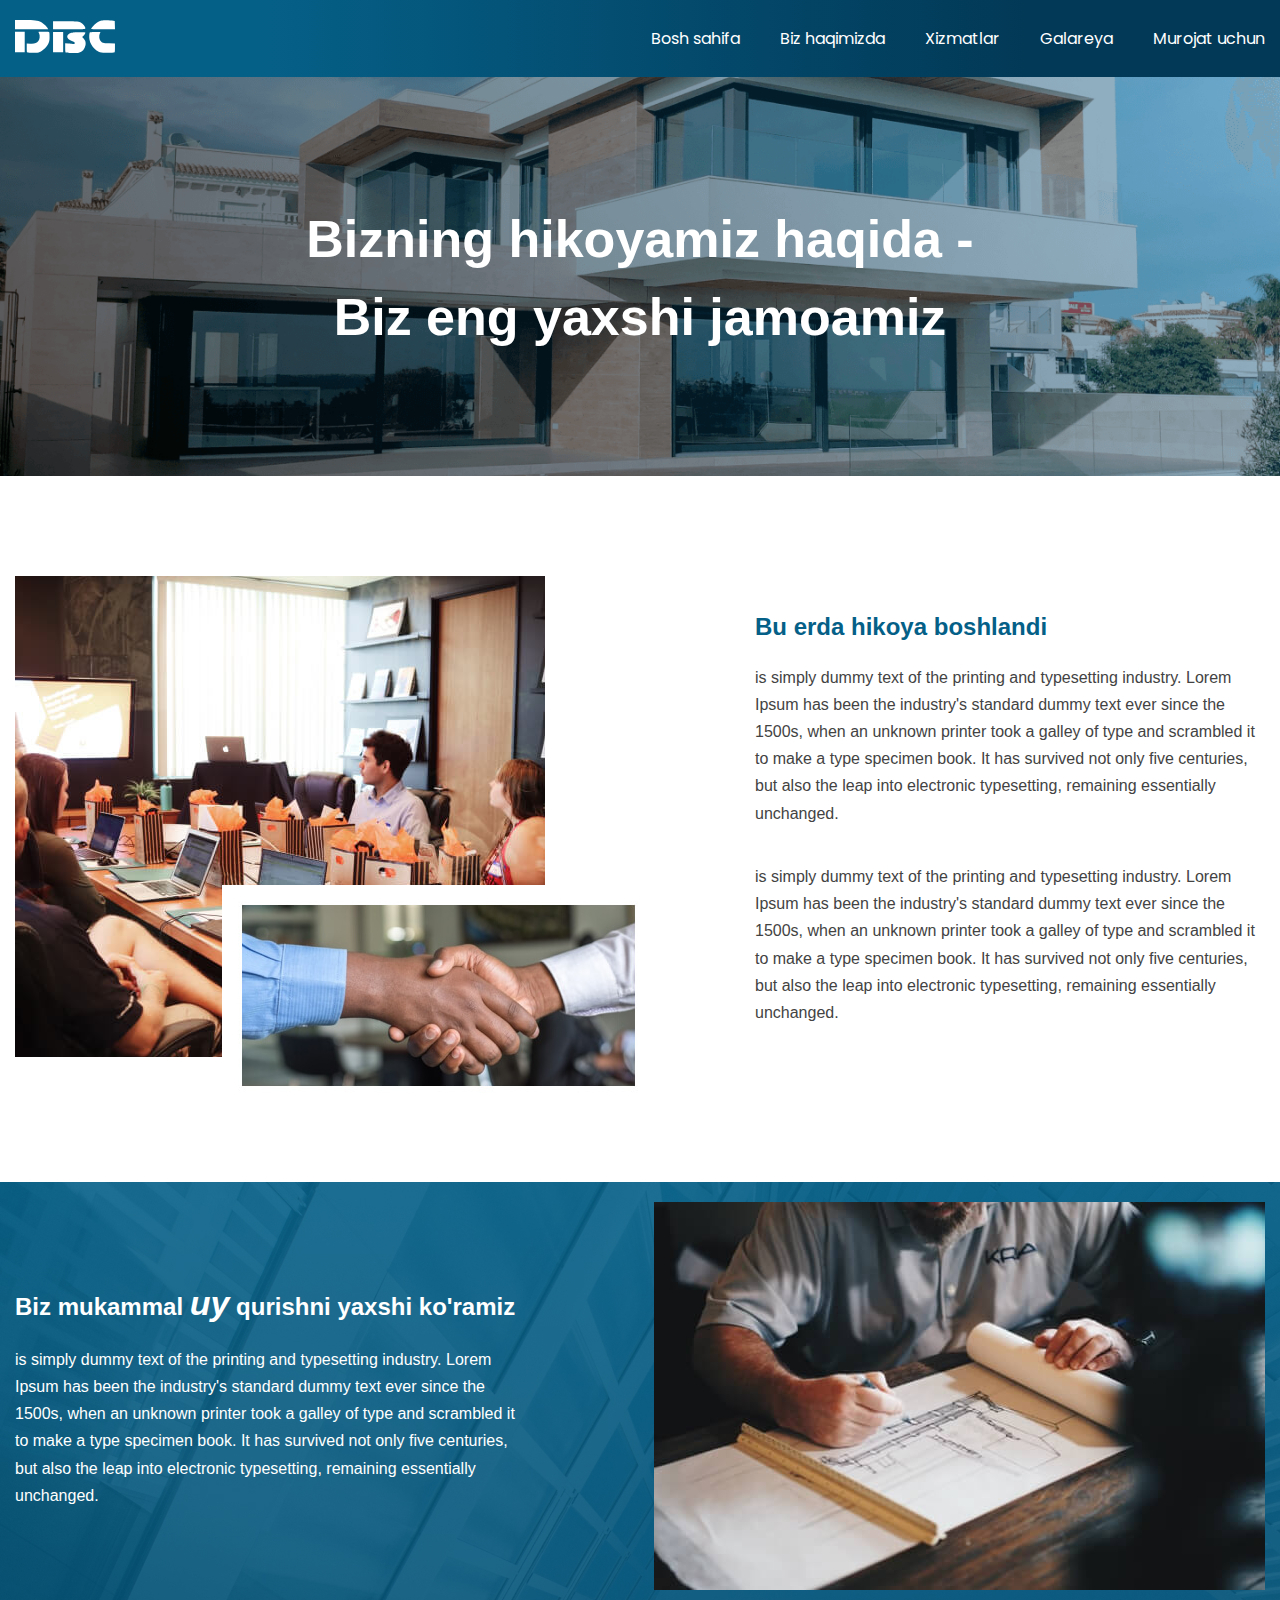
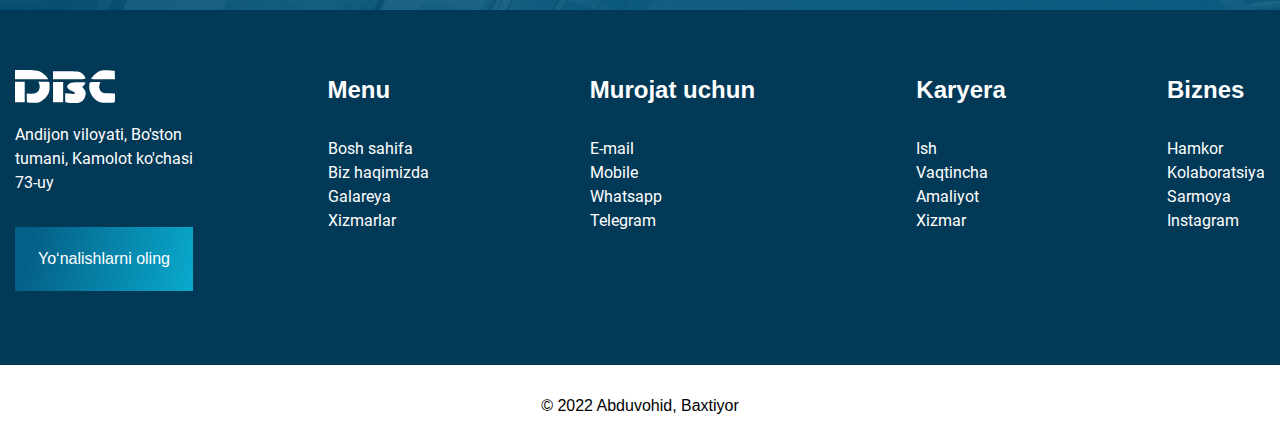
<file: about.html>
<!DOCTYPE html>
<html lang="en">
<head>
    <meta charset="UTF-8">
    <meta http-equiv="X-UA-Compatible" content="IE=edge">
    <meta name="viewport" content="width=device-width, initial-scale=1.0, maximum-scale=1.0, user-scalable=0">
    <title>DBC - about</title>
    <link rel="stylesheet" href="./css/styles.css">
</head>
<body>
    

    <button class="scrollToTop" id="toTop"></button>
    

    <nav>
        <div class="container">
            <div class="navbar">
                <a class="site__logo" href="#!"><img src="./img/dbc.svg" style="width: 100px;" alt="logo"></a>
                
                <ul class="nav-list">
                    <li class="nav-item">
                        <a class="nav-link" href="./index.html">
                            Bosh sahifa
                        </a>
                    </li>
                    <li class="nav-item">
                        <a class="nav-link" href="./about.html">
                            Biz haqimizda
                        </a>
                    </li>
                    <li class="nav-item">
                        <a class="nav-link" href="./services.html">
                            Xizmatlar
                        </a>
                    </li>
                    <li class="nav-item">
                        <a class="nav-link" href="./gallery.html">
                            Galareya
                        </a>
                    </li>
                    <li class="nav-item">
                        <a class="nav-link" href="./contact.html">
                            Murojat uchun
                        </a>
                    </li>
                </ul>
                
                <div class="menu-btn">
                    <div class="menu-btn__burger"></div>
                </div>
            </div>
        </div>
    </nav>
    
    <header class="header">
        <div class="container">
            <div class="about-site" id="header">
                <h1 class="a-s__title">
                    Bizning hikoyamiz haqida - Biz eng yaxshi jamoamiz
                </h1>
            </div>
        </div>
    </header>

    <section class="story">
        <div class="container">
            <div class="story-wrapper">
                <div class="story-image__wrapper">
                    <div class="positioned-story__image"></div>
                </div>
                <div class="story-content__wrapper">
                    <h4 class="s-c__title">Bu erda hikoya boshlandi</h4>

                    <p class="s-c__title--desc">is simply dummy text of the printing and typesetting industry. Lorem Ipsum has been the industry's standard dummy text ever since the 1500s, when an unknown printer took a galley of type and scrambled it to make a type specimen book. It has survived not only five centuries, but also the leap into electronic typesetting, remaining essentially unchanged.</p>
                    <br>
                    <br>
                    <p class="s-c__title--desc">is simply dummy text of the printing and typesetting industry. Lorem Ipsum has been the industry's standard dummy text ever since the 1500s, when an unknown printer took a galley of type and scrambled it to make a type specimen book. It has survived not only five centuries, but also the leap into electronic typesetting, remaining essentially unchanged.</p>
                </div>
            </div>
        </div>
    </section>

    <section class="mhome">
        <div class="container">
            <div class="mhome-wrapper">
                <div class="mhome-content__wrapper">
                    <h3 class="mh-c__title">Biz mukammal <i class="italic-mh__name">uy</i> qurishni yaxshi ko'ramiz</h3>
                    <br>
                    <p class="mh-c__title--desc">is simply dummy text of the printing and typesetting industry. Lorem Ipsum has been the industry's standard dummy text ever since the 1500s, when an unknown printer took a galley of type and scrambled it to make a type specimen book. It has survived not only five centuries, but also the leap into electronic typesetting, remaining essentially unchanged.</p>
                </div>
                <div class="mhome-image__wrapper">
                    
                </div>
            </div>
        </div>
    </section>
    
    <footer class="footer">
        <div class="container">
            <div class="footer-nav">
                <div class="footer__us">
                    <a class="footer__logo" href="#!"><img src="./img/dbc.svg" style="width: 100px;" alt="site logo"></a>
                    <p class="footer__us--desc">Andijon viloyati, Bo'ston tumani, Kamolot ko'chasi 73-uy</p>
                    <a href="#!" class="footer__us--link">Yoʻnalishlarni oling</a>
                </div>
                <ul class="footer__list">
                    <li class="footer__item">
                        <b class="footer__item--name">Menu</b>
                        <a class="footer__item--link" href="./index.html">Bosh sahifa</a>
                        <a class="footer__item--link" href="./about.html">Biz haqimizda</a>
                        <a class="footer__item--link" href="./gallery.html">Galareya</a>
                        <a class="footer__item--link" href="./services.html">Xizmarlar</a>
                    </li>
                    <li class="footer__item">
                        <b class="footer__item--name">Murojat uchun</b>
                        <a class="footer__item--link" href="mailto: mrbakhtiyour@gmail.com">E-mail</a>
                        <a class="footer__item--link" href="tel:+998900997005">Mobile</a>
                        <a class="footer__item--link" href="tel:+998900997005">Whatsapp</a>
                        <a class="footer__item--link" href="https://t.me/stevesmessage_robot">Telegram</a>
                    </li>
                    <li class="footer__item">
                        <b class="footer__item--name">Karyera</b>
                        <a class="footer__item--link" href="tel:+998900997005">Ish</a>
                        <a class="footer__item--link" href="tel:+998900997005">Vaqtincha</a>
                        <a class="footer__item--link" href="tel:+998900997005">Amaliyot</a>
                        <a class="footer__item--link" href="tel:+998900997005">Xizmar</a>
                    </li>
                    <li class="footer__item">
                        <b class="footer__item--name">Biznes</b>
                        <a class="footer__item--link" href="#!">Hamkor</a>
                        <a class="footer__item--link" href="tel:+998900997005">Kolaboratsiya</a>
                        <a class="footer__item--link" href="tel:+998900997005">Sarmoya</a>
                        <a class="footer__item--link" href="https://instagram.com/bakhtiyor_ever">Instagram</a>
                    </li>
                </ul>
            </div>
        </div>
    </footer>
    
    <section class="end">
        <div class="container">
            <div class="ending">
                <p>&copy; 2022 Abduvohid, Baxtiyor</p>
            </div>
        </div>
    </section>
    

    


    <script src="https://ajax.googleapis.com/ajax/libs/jquery/3.5.1/jquery.min.js"></script>
    <script src="./js/main.js"></script>
    <script src="./js/query.js"></script>
</body>
</html>
</file>
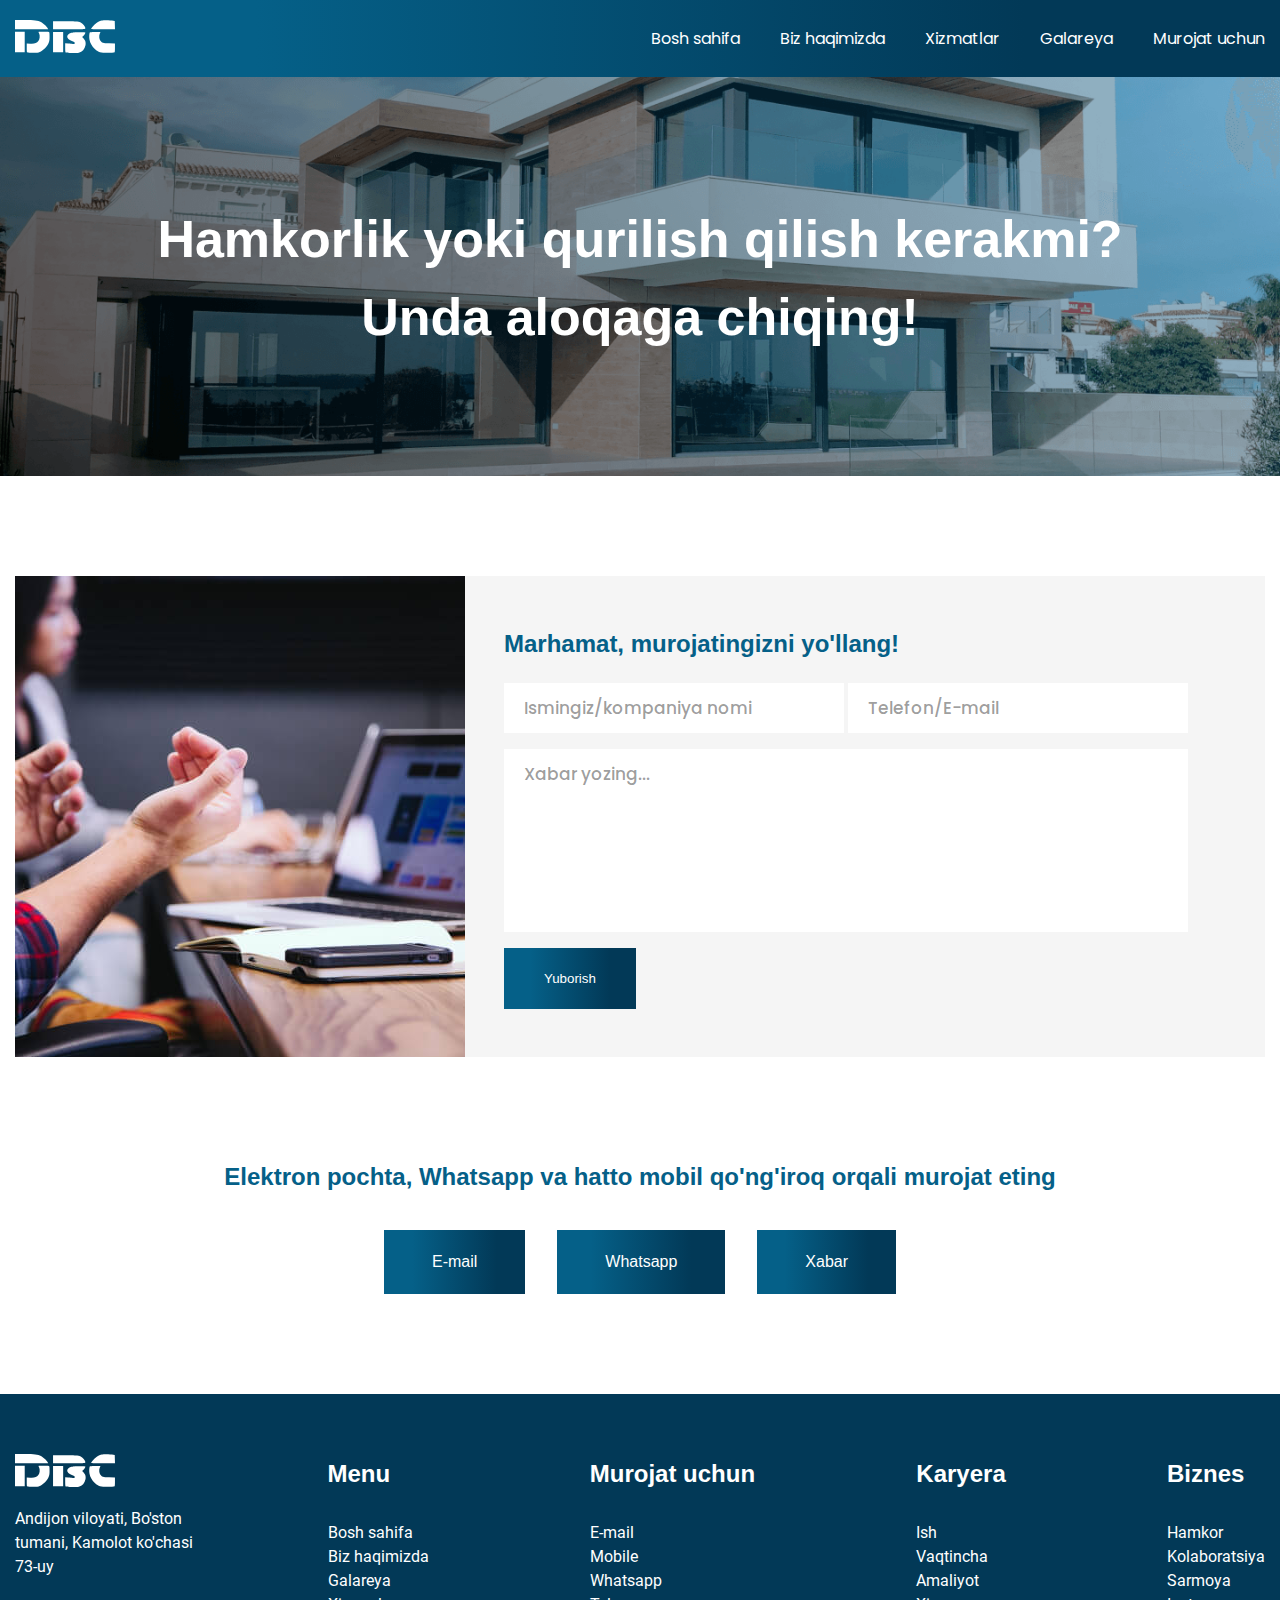
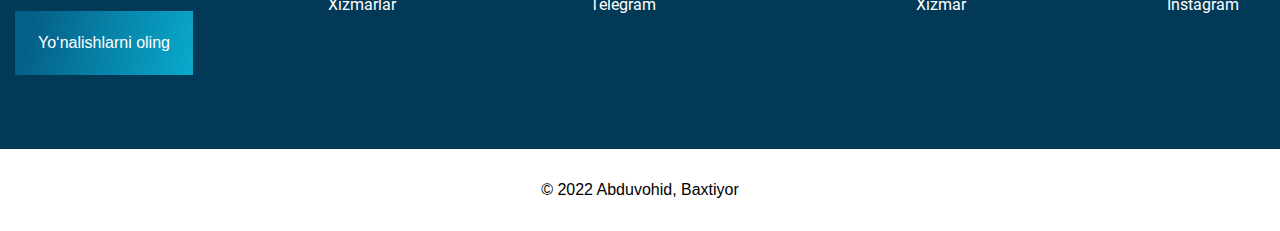
<file: contact.html>
<!DOCTYPE html>
<html lang="en">
<head>
    <meta charset="UTF-8">
    <meta http-equiv="X-UA-Compatible" content="IE=edge">
    <meta name="viewport" content="width=device-width, initial-scale=1.0, maximum-scale=1.0, user-scalable=0">
    <title>DBC - contact</title>
    <link rel="stylesheet" href="./css/styles.css">
</head>
<body>
    

    <button class="scrollToTop" id="toTop"></button>

    <nav>
        <div class="container">
            <div class="navbar">
                <a class="site__logo" href="#!"><img src="./img/dbc.svg" style="width: 100px;" alt="logo"></a>
                
                <ul class="nav-list">
                    <li class="nav-item">
                        <a class="nav-link" href="./index.html">
                            Bosh sahifa
                        </a>
                    </li>
                    <li class="nav-item">
                        <a class="nav-link" href="./about.html">
                            Biz haqimizda
                        </a>
                    </li>
                    <li class="nav-item">
                        <a class="nav-link" href="./services.html">
                            Xizmatlar
                        </a>
                    </li>
                    <li class="nav-item">
                        <a class="nav-link" href="./gallery.html">
                            Galareya
                        </a>
                    </li>
                    <li class="nav-item">
                        <a class="nav-link" href="./contact.html">
                            Murojat uchun
                        </a>
                    </li>
                </ul>
                
                <div class="menu-btn">
                    <div class="menu-btn__burger"></div>
                </div>
            </div>
        </div>
    </nav>
    
    <header class="header con-header">
        <div class="container">
            <div class="about-site c-h__wrapper" id="header">
                <h1 class="a-s__title contact-title">
                    Hamkorlik yoki qurilish qilish kerakmi? Unda aloqaga chiqing!
                </h1>
            </div>
        </div>
    </header>

    <section class="contact">
        <div class="container">
            <div class="contact-wrapper">
                <div class="con-img__wrapper"></div>
                <form class="contact-form" action="https://echo.htmlacademy.ru" method="post" id="myform">
                    <label for="message">
                        <h3 class="con__title">Marhamat, murojatingizni yo'llang!</h3>
                    </label>
                    <br>
                    <input class="name-input" type="text" placeholder="Ismingiz/kompaniya nomi" name="name" required>
                    <input class="ct-el-input" type = "text" placeholder = "Telefon/E-mail" name="phone/E-mail" required pattern = "^([a-z0-9._%+-]+@[a-z0-9.-]+\.[a-z]{2,3})|(\d{3}-\d{3}-\d{4})$">
                    <textarea class="mg-input" name="message" form="myform">Xabar yozing...</textarea>
                    <button type="submit" class="con-form__btn">Yuborish</button>
                </form>
            </div>
        </div>
    </section>

    <section class="via">
        <div class="container">
            <div class="via-wrapper">
                <h3 class="via__title">Elektron pochta, Whatsapp va hatto mobil qo'ng'iroq orqali murojat eting</h3>
                <ul class="via__list">
                    <li class="via__item">
                        <a href="mailto: mrbakhtiyour@gmail.com" class="via__link">E-mail</a>
                    </li>
                    <li class="via__item">
                        <a href="tel: +998900997005" class="via__link">Whatsapp</a>
                    </li>
                    <li class="via__item">
                        <a href="https://t.me/stevesmessage_robot" class="via__link">Xabar</a>
                    </li>
                </ul>
            </div>
        </div>
    </section>

    <footer class="footer">
        <div class="container">
            <div class="footer-nav">
                <div class="footer__us">
                    <a class="footer__logo" href="#!"><img src="./img/dbc.svg" style="width: 100px;" alt="site logo"></a>
                    <p class="footer__us--desc">Andijon viloyati, Bo'ston tumani, Kamolot ko'chasi 73-uy</p>
                    <a href="#!" class="footer__us--link">Yoʻnalishlarni oling</a>
                </div>
                <ul class="footer__list">
                    <li class="footer__item">
                        <b class="footer__item--name">Menu</b>
                        <a class="footer__item--link" href="./about.html">Bosh sahifa</a>
                        <a class="footer__item--link" href="./about.html">Biz haqimizda</a>
                        <a class="footer__item--link" href="./gallery.html">Galareya</a>
                        <a class="footer__item--link" href="./services.html">Xizmarlar</a>
                    </li>
                    <li class="footer__item">
                        <b class="footer__item--name">Murojat uchun</b>
                        <a class="footer__item--link" href="mailto: mrbakhtiyour@gmail.com">E-mail</a>
                        <a class="footer__item--link" href="tel:+998900997005">Mobile</a>
                        <a class="footer__item--link" href="tel:+998900997005">Whatsapp</a>
                        <a class="footer__item--link" href="https://t.me/stevesmessage_robot">Telegram</a>
                    </li>
                    <li class="footer__item">
                        <b class="footer__item--name">Karyera</b>
                        <a class="footer__item--link" href="tel:+998900997005">Ish</a>
                        <a class="footer__item--link" href="tel:+998900997005">Vaqtincha</a>
                        <a class="footer__item--link" href="tel:+998900997005">Amaliyot</a>
                        <a class="footer__item--link" href="tel:+998900997005">Xizmar</a>
                    </li>
                    <li class="footer__item">
                        <b class="footer__item--name">Biznes</b>
                        <a class="footer__item--link" href="#!">Hamkor</a>
                        <a class="footer__item--link" href="tel:+998900997005">Kolaboratsiya</a>
                        <a class="footer__item--link" href="tel:+998900997005">Sarmoya</a>
                        <a class="footer__item--link" href="https://instagram.com/bakhtiyor_ever">Instagram</a>
                    </li>
                </ul>
            </div>
        </div>
    </footer>
    
    <section class="end">
        <div class="container">
            <div class="ending">
                <p>&copy; 2022 Abduvohid, Baxtiyor</p>
            </div>
        </div>
    </section>


    
    
    <script src="https://ajax.googleapis.com/ajax/libs/jquery/3.5.1/jquery.min.js"></script>
    <script src="./js/main.js"></script>
    <script src="./js/query.js"></script>
</body>
</html>
</file>
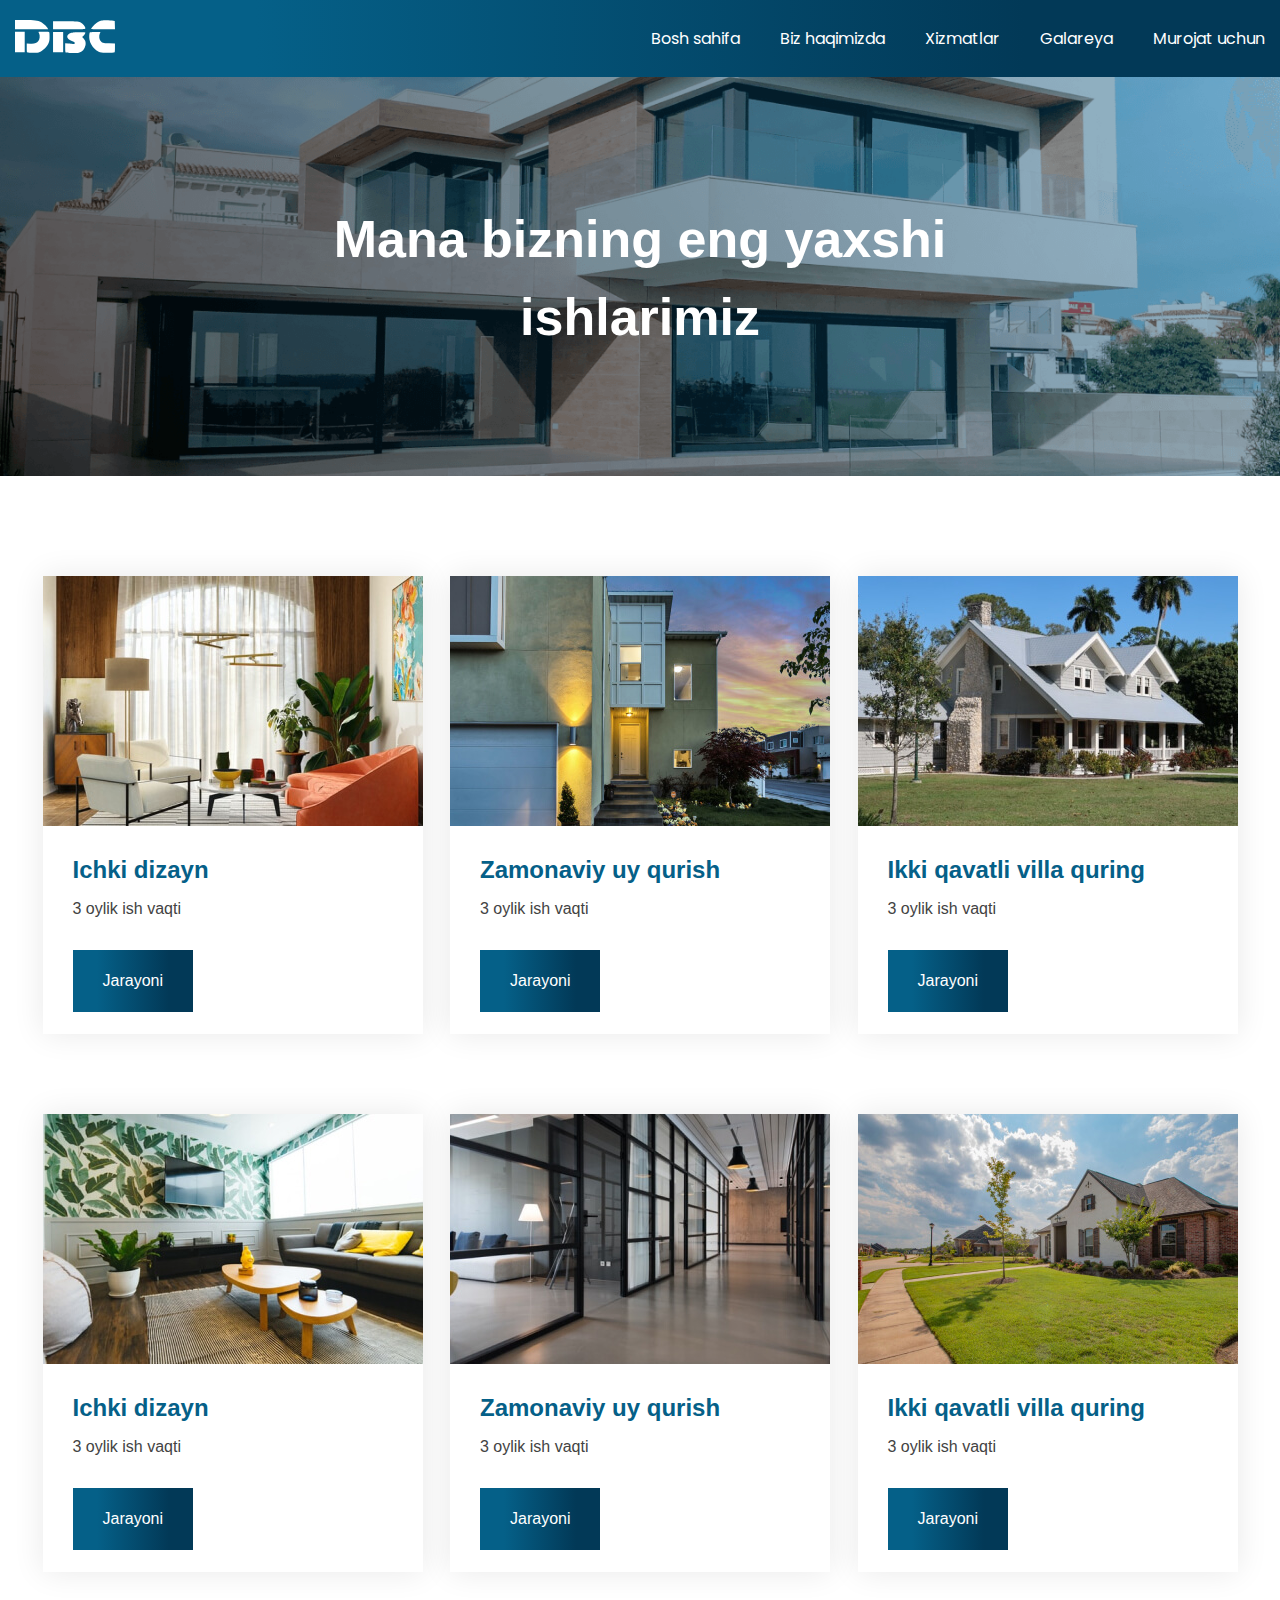
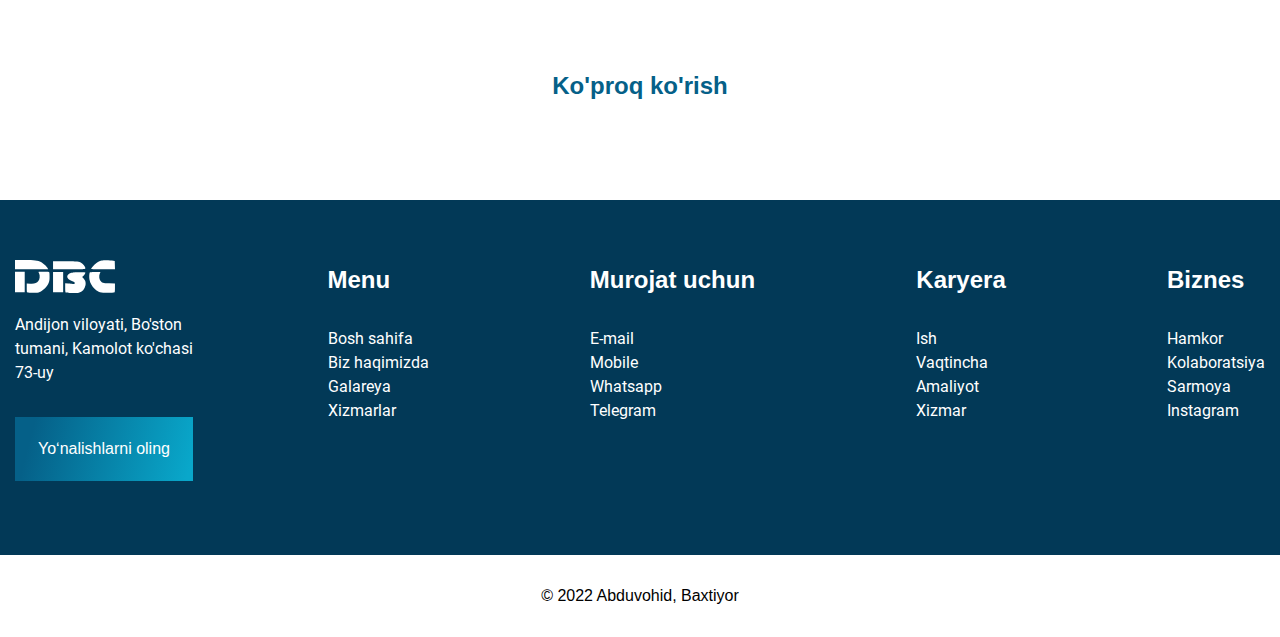
<file: gallery.html>
<!DOCTYPE html>
<html lang="en">
<head>
    <meta charset="UTF-8">
    <meta http-equiv="X-UA-Compatible" content="IE=edge">
    <meta name="viewport" content="width=device-width, initial-scale=1.0, maximum-scale=1.0, user-scalable=0">
    <title>DBC - home</title>
    <link rel="stylesheet" href="./css/styles.css">
</head>
<body>
    

    <button class="scrollToTop" id="toTop"></button>
    
    <nav>
        <div class="container">
            <div class="navbar">
                <a class="site__logo" href="#!"><img src="./img/dbc.svg" style="width: 100px;" alt="logo"></a>
                
                <ul class="nav-list">
                    <li class="nav-item">
                        <a class="nav-link" href="./index.html">
                            Bosh sahifa
                        </a>
                    </li>
                    <li class="nav-item">
                        <a class="nav-link" href="./about.html">
                            Biz haqimizda
                        </a>
                    </li>
                    <li class="nav-item">
                        <a class="nav-link" href="./services.html">
                            Xizmatlar
                        </a>
                    </li>
                    <li class="nav-item">
                        <a class="nav-link" href="./gallery.html">
                            Galareya
                        </a>
                    </li>
                    <li class="nav-item">
                        <a class="nav-link" href="./contact.html">
                            Murojat uchun
                        </a>
                    </li>
                </ul>
                
                <div class="menu-btn">
                    <div class="menu-btn__burger"></div>
                </div>
            </div>
        </div>
    </nav>
    
    <header class="header">
        <div class="container">
            <div class="about-site" id="header">
                <h1 class="a-s__title">Mana bizning eng yaxshi ishlarimiz</h1>
            </div>
        </div>
    </header>

    <!-- works collection -->
    <section class="wsc">
        <div class="container">
            <div class="wsc-wrapper">
                <ul class="wg__list">
                    <li class="wg__item">
                        <div class="wg__item-up"></div>
                        <div class="wg__item-down">
                            <b class="wg__item--name">Ichki dizayn</b>
                            <p class="wg__item--desc">3 oylik ish vaqti</p>
                            <a href="#" class="wg__item--link">Jarayoni</a>
                        </div>
                    </li>
                    <li class="wg__item">
                        <div class="wg__item-up"></div>
                        <div class="wg__item-down">
                            <b class="wg__item--name">Zamonaviy uy qurish</b>
                            <p class="wg__item--desc">3 oylik ish vaqti</p>
                            <a href="#" class="wg__item--link">Jarayoni</a>
                        </div>
                    </li>
                    <li class="wg__item">
                        <div class="wg__item-up"></div>
                        <div class="wg__item-down">
                            <b class="wg__item--name">Ikki qavatli villa quring</b>
                            <p class="wg__item--desc">3 oylik ish vaqti</p>
                            <a href="#" class="wg__item--link">Jarayoni</a>
                        </div>
                    </li>
                </ul>
                <ul class="wg__list">
                    <li class="wg__item">
                        <div class="wg__item-up"></div>
                        <div class="wg__item-down">
                            <b class="wg__item--name">Ichki dizayn</b>
                            <p class="wg__item--desc">3 oylik ish vaqti</p>
                            <a href="#" class="wg__item--link">Jarayoni</a>
                        </div>
                    </li>
                    <li class="wg__item">
                        <div class="wg__item-up"></div>
                        <div class="wg__item-down">
                            <b class="wg__item--name">Zamonaviy uy qurish</b>
                            <p class="wg__item--desc">3 oylik ish vaqti</p>
                            <a href="#" class="wg__item--link">Jarayoni</a>
                        </div>
                    </li>
                    <li class="wg__item">
                        <div class="wg__item-up"></div>
                        <div class="wg__item-down">
                            <b class="wg__item--name">Ikki qavatli villa quring</b>
                            <p class="wg__item--desc">3 oylik ish vaqti</p>
                            <a href="#" class="wg__item--link">Jarayoni</a>
                        </div>
                    </li>
                </ul>
                <ul class="hidden-gallery__list">
                    <li class="wg__item">
                        <div class="wg__item-up"></div>
                        <div class="wg__item-down">
                            <b class="wg__item--name">Ichki dizayn</b>
                            <p class="wg__item--desc">3 oylik ish vaqti</p>
                            <a href="#" class="wg__item--link">Jarayoni</a>
                        </div>
                    </li>
                    <li class="wg__item">
                        <div class="wg__item-up"></div>
                        <div class="wg__item-down">
                            <b class="wg__item--name">Zamonaviy uy qurish</b>
                            <p class="wg__item--desc">3 oylik ish vaqti</p>
                            <a href="#" class="wg__item--link">Jarayoni</a>
                        </div>
                    </li>
                    <li class="wg__item">
                        <div class="wg__item-up"></div>
                        <div class="wg__item-down">
                            <b class="wg__item--name">Ikki qavatli villa quring</b>
                            <p class="wg__item--desc">3 oylik ish vaqti</p>
                            <a href="#" class="wg__item--link">Jarayoni</a>
                        </div>
                    </li>
                </ul>
                <ul class="hidden-gallery__list-2">
                    <li class="wg__item">
                        <div class="wg__item-up"></div>
                        <div class="wg__item-down">
                            <b class="wg__item--name">Ichki dizayn</b>
                            <p class="wg__item--desc">3 oylik ish vaqti</p>
                            <a href="#" class="wg__item--link">Jarayoni</a>
                        </div>
                    </li>
                    <li class="wg__item">
                        <div class="wg__item-up"></div>
                        <div class="wg__item-down">
                            <b class="wg__item--name">Zamonaviy uy qurish</b>
                            <p class="wg__item--desc">3 oylik ish vaqti</p>
                            <a href="#" class="wg__item--link">Jarayoni</a>
                        </div>
                    </li>
                    <li class="wg__item">
                        <div class="wg__item-up"></div>
                        <div class="wg__item-down">
                            <b class="wg__item--name">Ikki qavatli villa quring</b>
                            <p class="wg__item--desc">3 oylik ish vaqti</p>
                            <a href="#" class="wg__item--link">Jarayoni</a>
                        </div>
                    </li>
                </ul>
                <button class="more-galery__link" type="button">Ko'proq ko'rish</button>
            </div>
        </div>
    </section>

    <footer class="footer">
        <div class="container">
            <div class="footer-nav">
                <div class="footer__us">
                    <a class="footer__logo" href="#!"><img src="./img/dbc.svg" style="width: 100px;" alt="site logo"></a>
                    <p class="footer__us--desc">Andijon viloyati, Bo'ston tumani, Kamolot ko'chasi 73-uy</p>
                    <a href="#!" class="footer__us--link">Yoʻnalishlarni oling</a>
                </div>
                <ul class="footer__list">
                    <li class="footer__item">
                        <b class="footer__item--name">Menu</b>
                        <a class="footer__item--link" href="#header">Bosh sahifa</a>
                        <a class="footer__item--link" href="./about.html">Biz haqimizda</a>
                        <a class="footer__item--link" href="./gallery.html">Galareya</a>
                        <a class="footer__item--link" href="./services.html">Xizmarlar</a>
                    </li>
                    <li class="footer__item">
                        <b class="footer__item--name">Murojat uchun</b>
                        <a class="footer__item--link" href="mailto: mrbakhtiyour@gmail.com">E-mail</a>
                        <a class="footer__item--link" href="tel:+998900997005">Mobile</a>
                        <a class="footer__item--link" href="tel:+998900997005">Whatsapp</a>
                        <a class="footer__item--link" href="https://t.me/stevesmessage_robot">Telegram</a>
                    </li>
                    <li class="footer__item">
                        <b class="footer__item--name">Karyera</b>
                        <a class="footer__item--link" href="tel:+998900997005">Ish</a>
                        <a class="footer__item--link" href="tel:+998900997005">Vaqtincha</a>
                        <a class="footer__item--link" href="tel:+998900997005">Amaliyot</a>
                        <a class="footer__item--link" href="tel:+998900997005">Xizmar</a>
                    </li>
                    <li class="footer__item">
                        <b class="footer__item--name">Biznes</b>
                        <a class="footer__item--link" href="#!">Hamkor</a>
                        <a class="footer__item--link" href="tel:+998900997005">Kolaboratsiya</a>
                        <a class="footer__item--link" href="tel:+998900997005">Sarmoya</a>
                        <a class="footer__item--link" href="https://instagram.com/bakhtiyor_ever">Instagram</a>
                    </li>
                </ul>
            </div>
        </div>
    </footer>
    
    <section class="end">
        <div class="container">
            <div class="ending">
                <p>&copy; 2022 Abduvohid, Baxtiyor</p>
            </div>
        </div>
    </section>



    
    
    <script src="https://ajax.googleapis.com/ajax/libs/jquery/3.5.1/jquery.min.js"></script>
    <script src="./js/main.js"></script>
    <script src="./js/query.js"></script>
</body>
</html>
</file>
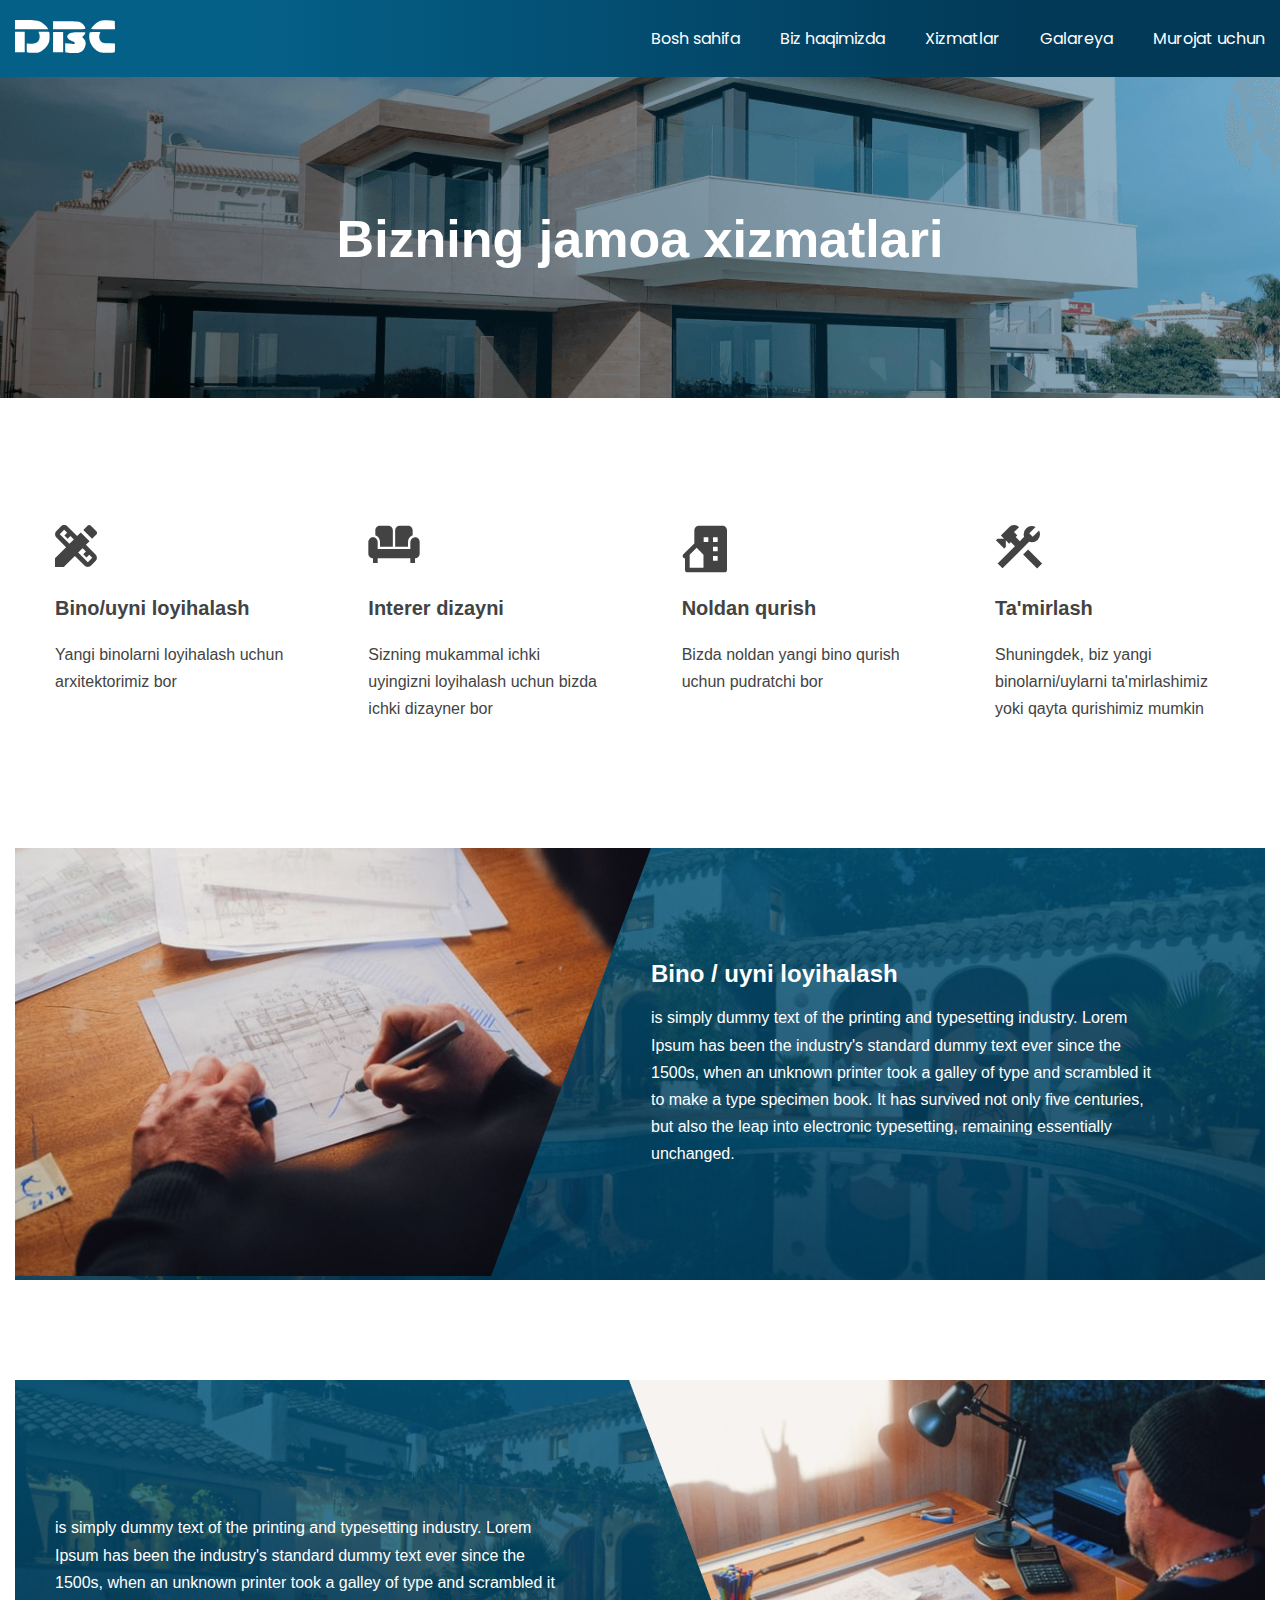
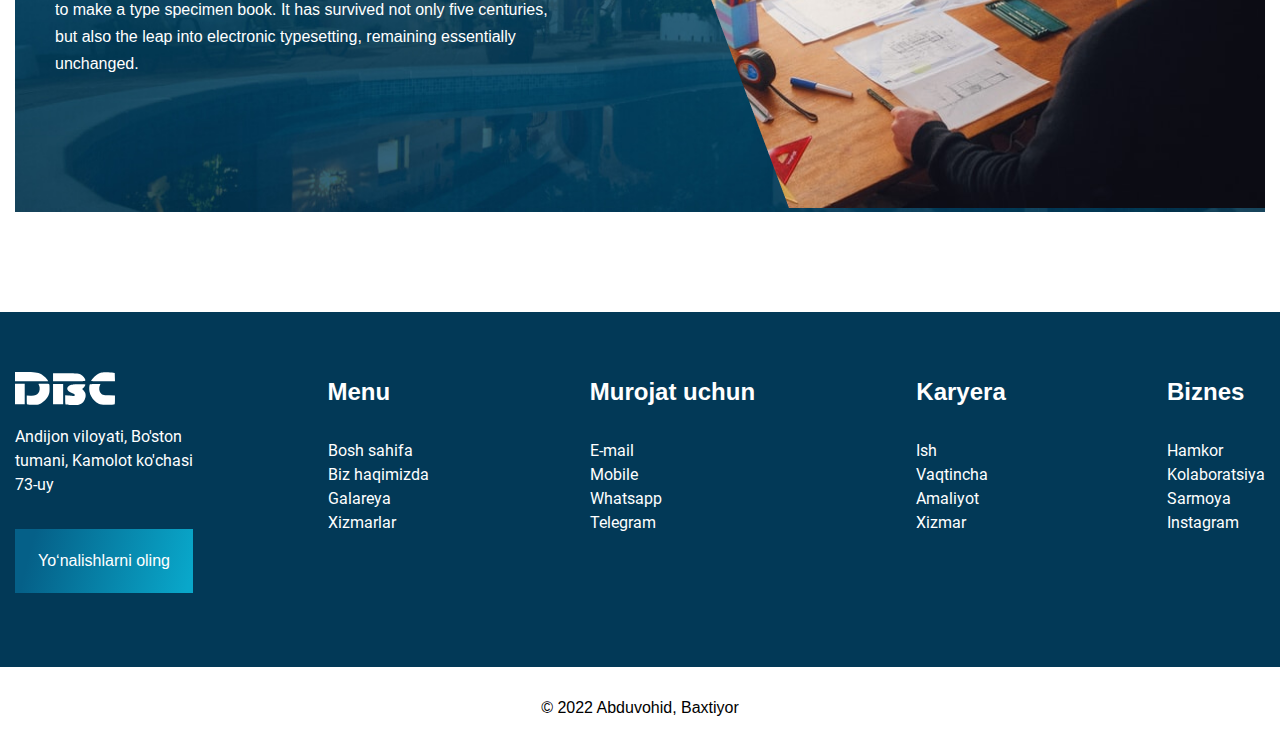
<file: services.html>
<!DOCTYPE html>
<html lang="en">
<head>
    <meta charset="UTF-8">
    <meta http-equiv="X-UA-Compatible" content="IE=edge">
    <meta name="viewport" content="width=device-width, initial-scale=1.0, maximum-scale=1.0, user-scalable=0">
    <title>DBC - home</title>
    <link rel="stylesheet" href="./css/styles.css">
</head>
<body>
    
    
    <button class="scrollToTop" id="toTop"></button>
    
    <nav>
        <div class="container">
            <div class="navbar">
                <a class="site__logo" href="#!"><img src="./img/dbc.svg" style="width: 100px;" alt="logo"></a>
                
                <ul class="nav-list">
                    <li class="nav-item">
                        <a class="nav-link" href="./index.html">
                            Bosh sahifa
                        </a>
                    </li>
                    <li class="nav-item">
                        <a class="nav-link" href="./about.html">
                            Biz haqimizda
                        </a>
                    </li>
                    <li class="nav-item">
                        <a class="nav-link" href="./services.html">
                            Xizmatlar
                        </a>
                    </li>
                    <li class="nav-item">
                        <a class="nav-link" href="./gallery.html">
                            Galareya
                        </a>
                    </li>
                    <li class="nav-item">
                        <a class="nav-link" href="./contact.html">
                            Murojat uchun
                        </a>
                    </li>
                </ul>
                
                <div class="menu-btn">
                    <div class="menu-btn__burger"></div>
                </div>
            </div>
        </div>
    </nav>
    
    <header class="header">
        <div class="container">
            <div class="about-site" id="header">
                <h1 class="a-s__title">
                    Bizning jamoa xizmatlari
                </h1>
            </div>
        </div>
    </header>
    
    <section class="serve">
        <div class="container">
            <div class="serve-body main-serve__body" id="service">
                <ul class="service__list">
                    <li class="service__item">
                        <a class="serve__svg" href="#!">
                            <svg width="43" height="42" fill="none"><path d="M30.893 19.857l3.663-3.663-8.75-8.75-3.663 3.663-9.66-9.637C10.663-.35 7.7-.35 5.88 1.47L1.447 5.903c-1.82 1.82-1.82 4.783 0 6.603l9.637 9.637L0 33.25V42h8.75l11.107-11.107 9.637 9.637c2.217 2.217 5.203 1.4 6.603 0l4.433-4.433c1.82-1.82 1.82-4.783 0-6.603l-9.637-9.637zM14.42 18.83L4.76 9.193 9.17 4.76l2.963 2.963L9.38 10.5l3.29 3.29 2.777-2.777 3.383 3.383-4.41 4.433zm18.387 18.41l-9.637-9.637 4.433-4.433 3.383 3.383-2.777 2.777 3.29 3.29 2.777-2.777 2.963 2.963-4.433 4.433zm8.517-27.813c.216-.216.388-.472.505-.755s.177-.585.177-.89-.06-.608-.177-.89-.289-.539-.505-.755l-5.46-5.46C34.767-.42 33.25 0 32.573.677l-4.27 4.27 8.75 8.75 4.27-4.27z" fill="currentColor"/></svg> 
                        </a>
                        <b class="serve__heading">Bino/uyni loyihalash</b>
                        <p class="serve__heading--content">Yangi binolarni loyihalash uchun arxitektorimiz bor</p>
                    </li>
                    <li class="service__item">
                        <a class="serve__svg" href="#!">
                            <svg width="52" height="38" fill="none"><path d="M27.167 5.333A4.65 4.65 0 0 1 31.833.667H40c2.567 0 4.667 2.1 4.667 4.667v5.04C41.96 11.33 40 13.897 40 16.93v4.737H27.167V5.333zM12 16.907v4.76h12.833V5.333A4.65 4.65 0 0 0 20.167.667H12c-2.567 0-4.667 2.1-4.667 4.667v5.017C10.04 11.307 12 13.897 12 16.907zm34.207-4.503c-2.287.373-3.873 2.543-3.873 4.877V24H9.667v-7c0-1.238-.492-2.425-1.367-3.3S6.238 12.333 5 12.333s-2.425.492-3.3 1.367S.333 15.762.333 17v11.667c0 2.567 2.1 4.667 4.667 4.667V38h4.667v-4.667h32.667V38H47v-4.667c2.567 0 4.667-2.1 4.667-4.667V17c0-2.823-2.543-5.087-5.46-4.597z" fill="currentColor"/></svg>
                        </a>
                        <b class="serve__heading">Interer dizayni</b>
                        <p class="serve__heading--content">Sizning mukammal ichki uyingizni loyihalash uchun bizda ichki dizayner bor</p>
                    </li>
                    <li class="service__item">
                        <a class="serve__svg" href="#!">
                            <svg width="45" height="48" fill="none"><path d="M40.312.667H17.023a4.69 4.69 0 0 0-4.69 4.69V18.51L1.362 29.341c-.329.325-.553.741-.646 1.194s-.048.923.128 1.351.474.794.858 1.051.836.396 1.298.396V45c0 .619.246 1.212.683 1.65s1.031.683 1.65.683h37.333c.619 0 1.212-.246 1.65-.683S45 45.619 45 45V5.354c0-2.59-2.095-4.688-4.688-4.688zM21.485 31.259v11.408H7.667V29.675l6.97-6.881 6.848 7.007v1.458zM26.333 17h-4.667v-4.667h4.667V17zm9.333 18.667H31V31h4.667v4.667zm0-9.333H31v-4.667h4.667v4.667zm0-9.333H31v-4.667h4.667V17z" fill="currentColor"/></svg>
                        </a>
                        <b class="serve__heading">Noldan qurish</b>
                        <p class="serve__heading--content">Bizda noldan yangi bino qurish uchun pudratchi bor</p>
                    </li>
                    <li class="service__item">
                        <a class="serve__svg" href="#!">
                            <svg width="48" height="44" fill="none"><path d="M28.16 29.401l4.949-4.949L47.1 38.443l-4.949 4.949L28.16 29.401zm8.673-12.068A8.18 8.18 0 0 0 45 9.167c0-1.353-.373-2.613-.957-3.733l-6.3 6.3-3.477-3.477 6.3-6.3C39.447 1.373 38.187 1 36.833 1a8.18 8.18 0 0 0-8.167 8.167c0 .957.187 1.867.49 2.707L24.84 16.19l-4.153-4.153 1.657-1.657-3.29-3.29L24 2.143a7 7 0 0 0-9.893 0l-8.26 8.26 3.29 3.29h-6.58L.9 15.35l8.26 8.26 1.657-1.657V15.35l3.29 3.29 1.657-1.657 4.153 4.153-17.29 17.29 4.947 4.947 26.553-26.53c.84.303 1.75.49 2.707.49z" fill="currentColor"/></svg>
                        </a>
                        <b class="serve__heading">Ta'mirlash</b>
                        <p class="serve__heading--content">Shuningdek, biz yangi binolarni/uylarni ta'mirlashimiz yoki qayta qurishimiz mumkin</p>
                    </li>
                </ul>
            </div>
        </div>
    </section>
    
    <section class="deb">
        <div class="container">
            <div class="debup">
                <div class="debup-img__wrapper">
                    <img class="debup__picture" src="./img/debup.png" alt="architecture">
                </div>
                <div class="debup__wrapper">
                    <b class="debup__title">Bino / uyni loyihalash</b>
                    <p class="debup__title--desc">is simply dummy text of the printing and typesetting industry. Lorem Ipsum has been the industry's standard dummy text ever since the 1500s, when an unknown printer took a galley of type and scrambled it to make a type specimen book. It has survived not only five centuries, but also the leap into electronic typesetting, remaining essentially unchanged.</p>
                </div>
            </div>
            <div class="debdown">
                <div class="debdown__wrapper">
                    <p class="debdown__title--desc">is simply dummy text of the printing and typesetting industry. Lorem Ipsum has been the industry's standard dummy text ever since the 1500s, when an unknown printer took a galley of type and scrambled it to make a type specimen book. It has survived not only five centuries, but also the leap into electronic typesetting, remaining essentially unchanged.</p>
                </div>
                <div class="debdown-img__wrapper">
                    <img class="debdown__picture" src="./img/debdown.png" alt="architecture">
                </div>
            </div>
        </div>
    </section>
    
    <footer class="footer">
        <div class="container">
            <div class="footer-nav">
                <div class="footer__us">
                    <a class="footer__logo" href="#!"><img src="./img/dbc.svg" style="width: 100px;" alt="site logo"></a>
                    <p class="footer__us--desc">Andijon viloyati, Bo'ston tumani, Kamolot ko'chasi 73-uy</p>
                    <a href="#!" class="footer__us--link">Yoʻnalishlarni oling</a>
                </div>
                <ul class="footer__list">
                    <li class="footer__item">
                        <b class="footer__item--name">Menu</b>
                        <a class="footer__item--link" href="#header">Bosh sahifa</a>
                        <a class="footer__item--link" href="./about.html">Biz haqimizda</a>
                        <a class="footer__item--link" href="./gallery.html">Galareya</a>
                        <a class="footer__item--link" href="./services.html">Xizmarlar</a>
                    </li>
                    <li class="footer__item">
                        <b class="footer__item--name">Murojat uchun</b>
                        <a class="footer__item--link" href="mailto: mrbakhtiyour@gmail.com">E-mail</a>
                        <a class="footer__item--link" href="tel:+998900997005">Mobile</a>
                        <a class="footer__item--link" href="tel:+998900997005">Whatsapp</a>
                        <a class="footer__item--link" href="https://t.me/stevesmessage_robot">Telegram</a>
                    </li>
                    <li class="footer__item">
                        <b class="footer__item--name">Karyera</b>
                        <a class="footer__item--link" href="tel:+998900997005">Ish</a>
                        <a class="footer__item--link" href="tel:+998900997005">Vaqtincha</a>
                        <a class="footer__item--link" href="tel:+998900997005">Amaliyot</a>
                        <a class="footer__item--link" href="tel:+998900997005">Xizmar</a>
                    </li>
                    <li class="footer__item">
                        <b class="footer__item--name">Biznes</b>
                        <a class="footer__item--link" href="#!">Hamkor</a>
                        <a class="footer__item--link" href="tel:+998900997005">Kolaboratsiya</a>
                        <a class="footer__item--link" href="tel:+998900997005">Sarmoya</a>
                        <a class="footer__item--link" href="https://instagram.com/bakhtiyor_ever">Instagram</a>
                    </li>
                </ul>
            </div>
        </div>
    </footer>
    
    <section class="end">
        <div class="container">
            <div class="ending">
                <p>&copy; 2022 Abduvohid, Baxtiyor</p>
            </div>
        </div>
    </section>
    
    




    
    <script src="https://ajax.googleapis.com/ajax/libs/jquery/3.5.1/jquery.min.js"></script>
    <script src="./js/main.js"></script>
    <script src="./js/query.js"></script>
</body>
</html>
</file>
<file: css/styles.css>
*,
*::after,
*::before {
  padding: 0;
  margin: 0;
  list-style: none;
  box-sizing: border-box;
  text-decoration: none;
}

body {
  font-family: sans-serif;
}

@font-face {
  font-family: 'Poppins';
  src: url("../fonts/Poppins/") format("woff2"), url("../fonts/Poppins/Poppins-BlackItalic.woff") format("woff");
  font-weight: 900;
  font-style: italic;
  font-display: swap;
}

@font-face {
  font-family: 'Poppins';
  src: url("../fonts/Poppins/Poppins-Black.woff2") format("woff2"), url("../fonts/Poppins/Poppins-Black.woff") format("woff");
  font-weight: 900;
  font-style: normal;
  font-display: swap;
}

@font-face {
  font-family: 'Poppins';
  src: url("../fonts/Poppins/Poppins-Bold.woff2") format("woff2"), url("../fonts/Poppins/Poppins-Bold.woff") format("woff");
  font-weight: bold;
  font-style: normal;
  font-display: swap;
}

@font-face {
  font-family: 'Poppins';
  src: url("../fonts/Poppins/Poppins-BoldItalic.woff2") format("woff2"), url("../fonts/Poppins/Poppins-BoldItalic.woff") format("woff");
  font-weight: bold;
  font-style: italic;
  font-display: swap;
}

@font-face {
  font-family: 'Poppins';
  src: url("../fonts/Poppins/Poppins-ExtraBold.woff2") format("woff2"), url("../fonts/Poppins/Poppins-ExtraBold.woff") format("woff");
  font-weight: bold;
  font-style: normal;
  font-display: swap;
}

@font-face {
  font-family: 'Poppins';
  src: url("../fonts/Poppins/Poppins-ExtraLight.woff2") format("woff2"), url("../fonts/Poppins/Poppins-ExtraLight.woff") format("woff");
  font-weight: 200;
  font-style: normal;
  font-display: swap;
}

@font-face {
  font-family: 'Poppins';
  src: url("../fonts/Poppins/Poppins-ExtraBoldItalic.woff2") format("woff2"), url("../fonts/Poppins/Poppins-ExtraBoldItalic.woff") format("woff");
  font-weight: bold;
  font-style: italic;
  font-display: swap;
}

@font-face {
  font-family: 'Poppins';
  src: url("../fonts/Poppins/Poppins-ExtraLightItalic.woff2") format("woff2"), url("../fonts/Poppins/Poppins-ExtraLightItalic.woff") format("woff");
  font-weight: 200;
  font-style: italic;
  font-display: swap;
}

@font-face {
  font-family: 'Poppins';
  src: url("../fonts/Poppins/Poppins-Italic.woff2") format("woff2"), url("../fonts/Poppins/Poppins-Italic.woff") format("woff");
  font-weight: normal;
  font-style: italic;
  font-display: swap;
}

@font-face {
  font-family: 'Poppins';
  src: url("../fonts/Poppins/Poppins-Light.woff2") format("woff2"), url("../fonts/Poppins/Poppins-Light.woff") format("woff");
  font-weight: 300;
  font-style: normal;
  font-display: swap;
}

@font-face {
  font-family: 'Poppins';
  src: url("../fonts/Poppins/Poppins-LightItalic.woff2") format("woff2"), url("../fonts/Poppins/Poppins-LightItalic.woff") format("woff");
  font-weight: 300;
  font-style: italic;
  font-display: swap;
}

@font-face {
  font-family: 'Poppins';
  src: url("../fonts/Poppins/Poppins-Medium.woff2") format("woff2"), url("../fonts/Poppins/Poppins-Medium.woff") format("woff");
  font-weight: 500;
  font-style: normal;
  font-display: swap;
}

@font-face {
  font-family: 'Poppins';
  src: url("../fonts/Poppins/Poppins-MediumItalic.woff2") format("woff2"), url("../fonts/Poppins/Poppins-MediumItalic.woff") format("woff");
  font-weight: 500;
  font-style: italic;
  font-display: swap;
}

@font-face {
  font-family: 'Poppins';
  src: url("../fonts/Poppins/Poppins-Regular.woff2") format("woff2"), url("../fonts/Poppins/Poppins-Regular.woff") format("woff");
  font-weight: normal;
  font-style: normal;
  font-display: swap;
}

@font-face {
  font-family: 'Poppins';
  src: url("../fonts/Poppins/Poppins-SemiBoldItalic.woff2") format("woff2"), url("../fonts/Poppins/Poppins-SemiBoldItalic.woff") format("woff");
  font-weight: 600;
  font-style: italic;
  font-display: swap;
}

@font-face {
  font-family: 'Poppins';
  src: url("../fonts/Poppins/Poppins-SemiBold.woff2") format("woff2"), url("../fonts/Poppins/Poppins-SemiBold.woff") format("woff");
  font-weight: 600;
  font-style: normal;
  font-display: swap;
}

@font-face {
  font-family: 'Poppins';
  src: url("../fonts/Poppins/Poppins-Thin.woff2") format("woff2"), url("../fonts/Poppins/Poppins-Thin.woff") format("woff");
  font-weight: 100;
  font-style: normal;
  font-display: swap;
}

@font-face {
  font-family: 'Poppins';
  src: url("../fonts/Poppins/Poppins-ThinItalic.woff2") format("woff2"), url("../fonts/Poppins/Poppins-ThinItalic.woff") format("woff");
  font-weight: 100;
  font-style: italic;
  font-display: swap;
}

@font-face {
  font-family: 'Roboto';
  src: url("../fonts/Roboto/Roboto-Black.woff2") format("woff2"), url("../fonts/Roboto/Roboto-Black.woff") format("woff");
  font-weight: 900;
  font-style: normal;
  font-display: swap;
}

@font-face {
  font-family: 'Roboto';
  src: url("../fonts/Roboto/Roboto-Bold.woff2") format("woff2"), url("../fonts/Roboto/Roboto-Bold.woff") format("woff");
  font-weight: bold;
  font-style: normal;
  font-display: swap;
}

@font-face {
  font-family: 'Roboto';
  src: url("../fonts/Roboto/Roboto-BlackItalic.woff2") format("woff2"), url("../fonts/Roboto/Roboto-BlackItalic.woff") format("woff");
  font-weight: 900;
  font-style: italic;
  font-display: swap;
}

@font-face {
  font-family: 'Roboto';
  src: url("../fonts/Roboto/Roboto-BoldItalic.woff2") format("woff2"), url("../fonts/Roboto/Roboto-BoldItalic.woff") format("woff");
  font-weight: bold;
  font-style: italic;
  font-display: swap;
}

@font-face {
  font-family: 'Roboto';
  src: url("../fonts/Roboto/Roboto-Italic.woff2") format("woff2"), url("../fonts/Roboto/Roboto-Italic.woff") format("woff");
  font-weight: normal;
  font-style: italic;
  font-display: swap;
}

@font-face {
  font-family: 'Roboto';
  src: url("../fonts/Roboto/Roboto-Light.woff2") format("woff2"), url("../fonts/Roboto/Roboto-Light.woff") format("woff");
  font-weight: 300;
  font-style: normal;
  font-display: swap;
}

@font-face {
  font-family: 'Roboto';
  src: url("../fonts/Roboto/Roboto-Medium.woff2") format("woff2"), url("../fonts/Roboto/Roboto-Medium.woff") format("woff");
  font-weight: 500;
  font-style: normal;
  font-display: swap;
}

@font-face {
  font-family: 'Roboto';
  src: url("../fonts/Roboto/Roboto-LightItalic.woff2") format("woff2"), url("../fonts/Roboto/Roboto-LightItalic.woff") format("woff");
  font-weight: 300;
  font-style: italic;
  font-display: swap;
}

@font-face {
  font-family: 'Roboto';
  src: url("../fonts/Roboto/Roboto-MediumItalic.woff2") format("woff2"), url("../fonts/Roboto/Roboto-MediumItalic.woff") format("woff");
  font-weight: 500;
  font-style: italic;
  font-display: swap;
}

@font-face {
  font-family: 'Roboto';
  src: url("../fonts/Roboto/Roboto-Regular.woff2") format("woff2"), url("../fonts/Roboto/Roboto-Regular.woff") format("woff");
  font-weight: normal;
  font-style: normal;
  font-display: swap;
}

@font-face {
  font-family: 'Roboto';
  src: url("../fonts/Roboto/Roboto-ThinItalic.woff2") format("woff2"), url("../fonts/Roboto/Roboto-ThinItalic.woff") format("woff");
  font-weight: 100;
  font-style: italic;
  font-display: swap;
}

@font-face {
  font-family: 'Roboto';
  src: url("../fonts/Roboto/Roboto-Thin.woff2") format("woff2"), url("../fonts/Roboto/Roboto-Thin.woff") format("woff");
  font-weight: 100;
  font-style: normal;
  font-display: swap;
}

button:hover {
  cursor: pointer;
}

.container {
  padding: 0 15px;
  width: 100%;
  max-width: 1300px;
  margin-left: auto;
  margin-right: auto;
}

@media (max-width: 900px) {
  .container {
    max-width: 100%;
  }
}

.scrollToTop {
  width: 60px;
  height: 60px;
  box-shadow: rgba(5, 96, 136, 0.4);
  position: fixed;
  bottom: 20px;
  right: 20px;
  z-index: 20;
  display: none;
  border-radius: 10px;
  background-color: rgba(7, 73, 102, 0.8);
  box-shadow: 0px 0px 5px 7px rgba(10, 50, 81, 0.2);
  background-image: url("../img/top.svg");
  background-size: 40%;
  background-repeat: no-repeat;
  background-position: center;
  border: none;
}

@media (max-width: 599px) {
  .scrollToTop {
    width: 55px;
    height: 55px;
  }
}

nav {
  position: fixed;
  z-index: 19;
  top: 0;
  left: 0;
  width: 100%;
  background-image: linear-gradient(to left, #023957 20%, #056088 80%);
}

nav .navbar {
  padding: 20px 0;
  display: flex;
  justify-content: space-between;
  align-items: center;
}

nav .navbar .nav-list {
  display: flex;
  justify-content: space-between;
  align-items: center;
  transition: all 0.5s ease-in-out;
}

nav .navbar .nav-list .nav-item:not(:last-child) {
  margin-right: 40px;
}

nav .navbar .nav-list .nav-item .nav-link {
  color: white;
  font-family: "Poppins", sans-serif;
  transition: 0.3s linear;
}

nav .navbar .nav-list .nav-item .nav-link:hover {
  text-decoration: underline;
}

@media (max-width: 900px) {
  nav .navbar .nav-list {
    display: flex;
    justify-content: start;
    align-items: center;
    overflow-y: scroll;
    padding-top: 35px;
    flex-direction: column;
    position: fixed;
    top: 80px;
    right: -100%;
    width: 100%;
    height: 100vh;
    background: #fff;
  }
  nav .navbar .nav-list .nav-item:not(:last-child) {
    margin-right: 0;
    margin-bottom: 30px;
  }
  nav .navbar .nav-list .nav-item .nav-link {
    color: #056088;
    font-size: 25px;
    font-weight: 600;
  }
}

nav .navbar .nav-list.nav-open {
  right: 0%;
}

nav .navbar .menu-btn {
  position: relative;
  display: none;
  align-items: center;
  justify-content: center;
  width: 40px;
  height: 40px;
  cursor: pointer;
  transition: all 0.5s ease-in-out;
}

@media (max-width: 900px) {
  nav .navbar .menu-btn {
    display: flex;
  }
}

nav .navbar .menu-btn .menu-btn__burger {
  width: 40px;
  height: 5px;
  background: #fff;
  border-radius: 5px;
  transition: all 0.5s ease-in-out;
}

nav .navbar .menu-btn .menu-btn__burger::before,
nav .navbar .menu-btn .menu-btn__burger::after {
  content: "";
  position: absolute;
  width: 40px;
  height: 5px;
  background: #fff;
  border-radius: 5px;
  transition: all 0.5s ease-in-out;
}

nav .navbar .menu-btn .menu-btn__burger::before {
  transform: translateY(-11px);
}

nav .navbar .menu-btn .menu-btn__burger::after {
  transform: translateY(11px);
}

nav .navbar .menu-btn.open .menu-btn__burger {
  transform: translateX(-40px);
  background: transparent;
}

nav .navbar .menu-btn.open .menu-btn__burger::before {
  transform: rotate(45deg) translate(35px, -35px);
}

nav .navbar .menu-btn.open .menu-btn__burger::after {
  transform: rotate(-45deg) translate(35px, 35px);
}

.header {
  background-image: url("../img/header-bg.png");
  background-repeat: no-repeat;
  background-size: cover;
  background-position: center top;
}

.header .header-head {
  overflow: hidden;
  max-width: 100%;
  height: 100vh;
  position: relative;
  display: flex;
  justify-content: flex-start;
  align-items: center;
}

.header .header-head .header-content__wrapper {
  z-index: 5;
  padding-left: 15px;
}

@media (max-width: 599px) {
  .header .header-head .header-content__wrapper {
    max-width: 100%;
    padding-left: 0;
    display: flex;
    justify-content: center;
    align-items: center;
    flex-direction: column;
  }
}

.header .header-head .header-content__wrapper .h-c__title {
  z-index: 5;
  font-size: 65px;
  font-family: "Poppins", sans-serif;
  max-width: 500px;
  margin-bottom: 16px;
  color: white;
  line-height: 70px;
  text-shadow: 0px 0px 15px rgba(0, 0, 0, 0.85);
}

@media (max-width: 599px) {
  .header .header-head .header-content__wrapper .h-c__title {
    max-width: 100%;
    text-align: center;
  }
}

@media only screen and (max-width: 487px) {
  .header .header-head .header-content__wrapper .h-c__title {
    font-size: 50px;
    line-height: 59px;
  }
}

@media only screen and (max-width: 386px) {
  .header .header-head .header-content__wrapper .h-c__title {
    font-size: 45px;
    line-height: 50px;
  }
}

@media only screen and (max-width: 344px) {
  .header .header-head .header-content__wrapper .h-c__title {
    font-size: 37px;
    line-height: 43px;
  }
}

@media only screen and (max-width: 290px) {
  .header .header-head .header-content__wrapper .h-c__title {
    font-size: 33px;
    line-height: 39px;
  }
}

.header .header-head .header-content__wrapper .typed-out {
  overflow: hidden;
  border-right: 0.15em solid rgba(5, 96, 136, 0.4);
  animation: typing 2s steps(20, end) forwards;
  width: 0;
}

@keyframes typing {
  from {
    width: 0;
  }
  to {
    width: 100%;
  }
}

.header .header-head .header-content__wrapper .h-c__title--desc {
  z-index: 5;
  max-width: 500px;
  margin-bottom: 52px;
  color: white;
  background-color: rgba(50, 50, 50, 0.4);
}

@media (max-width: 599px) {
  .header .header-head .header-content__wrapper .h-c__title--desc {
    max-width: 100%;
    text-align: center;
  }
}

.header .header-head .header-content__wrapper .h-c__link {
  z-index: 5;
  display: inline-block;
  color: white;
  padding: 23px 35px;
  background-image: linear-gradient(to left, #023957 20%, #056088 80%);
}

.header .header-head .header-slide__wrapper {
  position: absolute;
  z-index: 0;
  width: 550px;
  height: 550px;
  right: 0px;
  bottom: 0px;
}

@media (max-width: 900px) {
  .header .header-head .header-slide__wrapper {
    right: -90px;
  }
}

@media only screen and (max-width: 414px) {
  .header .header-head .header-slide__wrapper {
    width: 480px;
    height: 480px;
    right: 50%;
    transform: translateX(50%);
  }
}

@media only screen and (max-width: 376px) {
  .header .header-head .header-slide__wrapper {
    width: 420px;
    height: 420px;
  }
}

.header .header-head .header-slide__wrapper #slideshow {
  position: relative;
  z-index: 0;
  width: 100%;
  height: 100%;
}

.header .header-head .header-slide__wrapper #slideshow div {
  position: absolute;
  z-index: 0;
  background-size: cover;
  top: 0px;
  left: 0px;
  right: 0px;
  bottom: 0px;
}

.header .header-head .header-slide__wrapper #slideshow .slide-1 {
  background-image: url("../img/main-1-slide.png");
}

.header .header-head .header-slide__wrapper #slideshow .slide-2 {
  background-image: url("../img/main-2-slide.png");
}

.header .header-head .header-slide__wrapper #slideshow .slide-3 {
  background-image: url("../img/main-3-slide.png");
}

.intro .intro-body {
  padding-top: 100px;
  padding-bottom: 100px;
  display: flex;
  justify-content: space-between;
  align-items: flex-start;
}

@media (max-width: 900px) {
  .intro .intro-body {
    flex-direction: column;
    justify-content: center;
    align-items: center;
  }
}

.intro .intro-body .intro-galery__wrapper {
  position: relative;
  width: 640px;
  max-height: 419px;
  display: flex;
  flex-wrap: wrap;
  justify-content: space-between;
  align-items: flex-start;
}

@media (max-width: 900px) {
  .intro .intro-body .intro-galery__wrapper {
    margin-bottom: 35px;
  }
}

@media only screen and (max-width: 640px) {
  .intro .intro-body .intro-galery__wrapper {
    display: flex;
    justify-content: center;
    align-items: center;
    flex-wrap: nowrap;
    flex-direction: column;
    width: 100%;
    max-height: inherit;
    padding-bottom: 188px;
  }
}

.intro .intro-body .intro-galery__wrapper .i-g__img {
  width: 310px;
  height: 158px;
  background-image: url("../img/intro-img-1.png");
  background-position: center;
  background-size: cover;
}

@media only screen and (max-width: 640px) {
  .intro .intro-body .intro-galery__wrapper .i-g__img {
    width: 450px;
  }
}

@media only screen and (max-width: 470px) {
  .intro .intro-body .intro-galery__wrapper .i-g__img {
    width: 400px;
  }
}

@media only screen and (max-width: 420px) {
  .intro .intro-body .intro-galery__wrapper .i-g__img {
    width: 350px;
  }
}

@media only screen and (max-width: 370px) {
  .intro .intro-body .intro-galery__wrapper .i-g__img {
    width: 95%;
  }
}

.intro .intro-body .intro-galery__wrapper .i-g__img:first-child {
  height: 241px;
}

.intro .intro-body .intro-galery__wrapper .i-g__1, .intro .intro-body .intro-galery__wrapper .i-g__2 {
  margin-bottom: 20px;
}

.intro .intro-body .intro-galery__wrapper .i-g__2 {
  background-image: url("../img/intro-img-2.png");
}

.intro .intro-body .intro-galery__wrapper .i-g__3 {
  background-image: url("../img/intro-img-3.png");
}

@media only screen and (max-width: 640px) {
  .intro .intro-body .intro-galery__wrapper .i-g__3 {
    margin-bottom: 20px;
  }
}

.intro .intro-body .intro-galery__wrapper .i-g__4 {
  position: absolute;
  bottom: 0;
  height: 241px;
  right: 0;
  background-image: url("../img/intro-img-4.png");
}

@media only screen and (max-width: 640px) {
  .intro .intro-body .intro-galery__wrapper .i-g__4 {
    position: static;
  }
}

.intro .intro-body .intro-galery__wrapper .i-g__checked-round {
  position: absolute;
  top: 50%;
  left: 50%;
  transform: translate(-50%, -50%);
  width: 168px;
  height: 168px;
  border-radius: 50%;
  background-color: white;
  background-image: url("../img/intro-checked.svg");
  background-repeat: no-repeat;
  background-position: center 34px;
  padding-bottom: 30px;
  display: flex;
  justify-content: center;
  align-items: flex-end;
}

@media only screen and (max-width: 640px) {
  .intro .intro-body .intro-galery__wrapper .i-g__checked-round {
    top: inherit;
    bottom: 0;
    transform: translate(-50%, 0%);
  }
}

.intro .intro-body .intro-galery__wrapper .i-g__checked-round p {
  color: #056088;
  font-weight: 500;
}

.intro .intro-body .intro-content__wrapper {
  width: 473px;
}

@media only screen and (max-width: 1200px) {
  .intro .intro-body .intro-content__wrapper {
    width: 400px;
  }
}

@media only screen and (max-width: 1100px) {
  .intro .intro-body .intro-content__wrapper {
    width: 350px;
  }
}

@media only screen and (max-width: 1050px) {
  .intro .intro-body .intro-content__wrapper {
    width: 300px;
  }
}

@media only screen and (max-width: 1000px) {
  .intro .intro-body .intro-content__wrapper {
    width: 280px;
  }
}

@media only screen and (max-width: 970px) {
  .intro .intro-body .intro-content__wrapper {
    width: 250px;
  }
}

@media only screen and (max-width: 940px) {
  .intro .intro-body .intro-content__wrapper {
    width: 220px;
  }
}

@media only screen and (max-width: 910px) {
  .intro .intro-body .intro-content__wrapper {
    width: 210px;
  }
}

@media (max-width: 900px) {
  .intro .intro-body .intro-content__wrapper {
    width: 70%;
  }
}

@media only screen and (max-width: 731px) {
  .intro .intro-body .intro-content__wrapper {
    width: 95%;
  }
}

.intro .intro-body .intro-content__wrapper .i-c__title {
  font-weight: bold;
  font-size: 24px;
  color: #056088;
  margin-bottom: 16px;
}

@media (max-width: 900px) {
  .intro .intro-body .intro-content__wrapper .i-c__title {
    text-align: center;
  }
}

.intro .intro-body .intro-content__wrapper .i-c__title--content {
  line-height: 180%;
  color: #434343;
  margin-bottom: 16px;
}

@media (max-width: 900px) {
  .intro .intro-body .intro-content__wrapper .i-c__title--content {
    text-align: center;
  }
}

.intro .intro-body .intro-content__wrapper .i-c__list--title {
  margin-bottom: 16px;
  color: #434343;
}

@media (max-width: 900px) {
  .intro .intro-body .intro-content__wrapper .i-c__list--title {
    text-align: center;
  }
}

.intro .intro-body .intro-content__wrapper .i-c__list {
  display: flex;
  justify-content: space-between;
  align-items: center;
}

@media only screen and (max-width: 400px) {
  .intro .intro-body .intro-content__wrapper .i-c__list {
    flex-direction: column;
    justify-content: center;
  }
}

@media only screen and (max-width: 940px) {
  .intro .intro-body .intro-content__wrapper .i-c__list li {
    border-right: 2px solid #056088;
    border-bottom: 2px solid #056088;
  }
}

@media (max-width: 900px) {
  .intro .intro-body .intro-content__wrapper .i-c__list li {
    border: none;
  }
}

.intro .intro-body .intro-content__wrapper .i-c__list li p {
  color: #056088;
  font-size: 20px;
  font-weight: bold;
}

@media only screen and (max-width: 940px) {
  .intro .intro-body .intro-content__wrapper .i-c__list li:last-child {
    border-right: none;
  }
}

@media only screen and (max-width: 400px) {
  .intro .intro-body .intro-content__wrapper .i-c__list li:not(:last-child) {
    margin-bottom: 20px;
  }
}

.serve .serve-body {
  padding-bottom: 100px;
}

.serve .serve-body .serve__caption {
  display: block;
  text-align: center;
  font-weight: bold;
  font-size: 24px;
  color: #056088;
  margin-bottom: 16px;
}

.serve .serve-body .serve__caption--desc {
  width: 348px;
  color: #434343;
  text-align: center;
  margin-left: auto;
  margin-right: auto;
  margin-bottom: 32px;
}

@media only screen and (max-width: 380px) {
  .serve .serve-body .serve__caption--desc {
    width: 100%;
  }
}

.serve .serve-body .service__list {
  display: flex;
  justify-content: space-between;
  align-items: start;
}

@media (max-width: 900px) {
  .serve .serve-body .service__list {
    justify-content: center;
    flex-wrap: wrap;
  }
}

.serve .serve-body .service__list .service__item {
  padding: 27px 40px 44px 40px;
  min-height: 250px;
  transition: all 0.2s linear;
  background-image: url("../img/serev-item__back.jpg");
  background-position-y: -400px;
  background-repeat: no-repeat;
}

@media only screen and (max-width: 400px) {
  .serve .serve-body .service__list .service__item {
    padding-left: 20px;
    padding-right: 20px;
  }
}

.serve .serve-body .service__list .service__item .serve__svg {
  display: block;
  color: #434343;
  width: 51px;
  height: 46px;
  margin-bottom: 20px;
}

@media only screen and (max-width: 649px) {
  .serve .serve-body .service__list .service__item .serve__svg {
    margin-left: auto;
    margin-right: auto;
  }
}

.serve .serve-body .service__list .service__item .serve__heading {
  color: #434343;
  font-size: 20px;
  line-height: 170%;
}

.serve .serve-body .service__list .service__item .serve__heading--content {
  margin-top: 16px;
  max-width: 230px;
  line-height: 170%;
  color: #434343;
}

.serve .serve-body .service__list .service__item:nth-child(2), .serve .serve-body .service__list .service__item:nth-child(4) {
  padding-bottom: 20px;
}

.serve .serve-body .service__list .service__item:hover {
  cursor: pointer;
  background-position-y: 100%;
  background-size: cover;
}

.serve .serve-body .service__list .service__item:hover .serve__svg, .serve .serve-body .service__list .service__item:hover .serve__heading, .serve .serve-body .service__list .service__item:hover .serve__heading--content {
  color: white;
}

@media only screen and (max-width: 649px) {
  .serve .serve-body .serve__heading, .serve .serve-body .serve__heading--content {
    display: block;
    max-width: 100%;
    text-align: center;
  }
}

.serve .main-serve__body {
  padding-top: 100px;
}

.benefits .ben__body {
  padding-bottom: 40px;
}

.benefits .ben__body .ben__caption {
  display: block;
  text-align: center;
  font-weight: bold;
  font-size: 24px;
  color: #056088;
  margin-bottom: 16px;
}

.benefits .ben__body .ben__caption--desc {
  width: 348px;
  color: #434343;
  text-align: center;
  margin-left: auto;
  margin-right: auto;
  margin-bottom: 32px;
}

@media only screen and (max-width: 380px) {
  .benefits .ben__body .ben__caption--desc {
    width: 100%;
  }
}

.benefits .ben__body .ben__list {
  display: flex;
  justify-content: space-between;
}

@media (max-width: 900px) {
  .benefits .ben__body .ben__list {
    flex-wrap: wrap;
  }
  .benefits .ben__body .ben__list .ben__item {
    width: 420px;
  }
}

@media only screen and (max-width: 880px) {
  .benefits .ben__body .ben__list {
    justify-content: center;
  }
}

.benefits .ben__body .ben__list .ben__item {
  position: relative;
  width: 400px;
  min-height: 313px;
  padding: 140px 20px 42px 20px;
  background-image: url("../img/ben-i-1.jpg");
  background-position: center;
  background-repeat: no-repeat;
  background-size: cover;
}

@media only screen and (max-width: 1250px) {
  .benefits .ben__body .ben__list .ben__item {
    width: 380px;
  }
}

@media only screen and (max-width: 1190px) {
  .benefits .ben__body .ben__list .ben__item {
    width: 360px;
  }
}

@media only screen and (max-width: 1130px) {
  .benefits .ben__body .ben__list .ben__item {
    width: 340px;
  }
}

@media only screen and (max-width: 1100px) {
  .benefits .ben__body .ben__list .ben__item {
    width: 320px;
  }
}

@media only screen and (max-width: 1000px) {
  .benefits .ben__body .ben__list .ben__item {
    width: 300px;
  }
}

@media only screen and (max-width: 940px) {
  .benefits .ben__body .ben__list .ben__item {
    width: 280px;
  }
}

@media (max-width: 900px) {
  .benefits .ben__body .ben__list .ben__item {
    width: 420px;
  }
}

@media only screen and (max-width: 880px) {
  .benefits .ben__body .ben__list .ben__item {
    width: 450px;
    margin-bottom: 20px;
  }
}

.benefits .ben__body .ben__list .ben__item .ben__heading {
  color: white;
  display: block;
  text-align: center;
  font-size: 20px;
  margin-bottom: 16px;
}

.benefits .ben__body .ben__list .ben__item .ben__heading--desc {
  color: white;
  max-width: 260px;
  text-align: center;
  margin-left: auto;
  margin-right: auto;
}

.benefits .ben__body .ben__list .ben__item:nth-child(2) {
  background-image: url("../img/ben-i-2.jpg");
}

.benefits .ben__body .ben__list .ben__item:nth-child(3) {
  background-image: url("../img/ben-i-3.jpg");
}

@media (max-width: 900px) {
  .benefits .ben__body .ben__list .ben__item:nth-child(3) {
    margin-top: 20px;
    margin-left: auto;
    margin-right: auto;
  }
}

@media only screen and (max-width: 880px) {
  .benefits .ben__body .ben__list .ben__item:nth-child(3) {
    margin-top: 0;
    margin-bottom: 0;
  }
}

.benefits .ben__body .ben__list .ben__item::after {
  content: "";
  position: absolute;
  top: 53px;
  left: 50%;
  transform: translateX(-50%);
  z-index: 1;
  width: 51.33px;
  height: 51.33px;
  background-image: url("../img/ticked.svg");
  background-repeat: no-repeat;
  background-position: center;
}

.works {
  background-image: url("../img/work-bg.jpg");
  background-repeat: no-repeat;
  background-size: cover;
  background-position: center;
  padding-bottom: 60px;
}

.works .works-body {
  padding-top: 100px;
}

.works .works-body .work__title {
  display: block;
  font-size: 24px;
  color: white;
  text-align: center;
  margin-bottom: 16px;
}

.works .works-body .work__title--desc {
  color: white;
  text-align: center;
  max-width: 348px;
  margin-left: auto;
  margin-right: auto;
  line-height: 180%;
  padding-bottom: 32px;
}

.works .works-body .works__list {
  display: flex;
  justify-content: space-between;
  flex-wrap: wrap;
}

@media only screen and (max-width: 1275px) {
  .works .works-body .works__list {
    justify-content: space-evenly;
  }
  .works .works-body .works__list .works__item:nth-child(3) {
    margin-top: 20px;
  }
}

.works .works-body .works__list .works__item {
  display: flex;
  justify-content: space-between;
  width: 415px;
  height: 460px;
}

.works .works-body .works__list .works__item .left-wrapper-1, .works .works-body .works__list .works__item .right-wrapper-1 {
  width: 200px;
}

.works .works-body .works__list .works__item .left-wrapper-1 {
  display: flex;
  flex-direction: column;
  justify-content: space-between;
}

.works .works-body .works__list .works__item .left-wrapper-1 .left-top__img {
  background-image: url("../img/w1.jpg");
  height: 178px;
}

.works .works-body .works__list .works__item .left-wrapper-1 .left-bottom__img {
  height: 262px;
  background-image: url("../img/w2.jpg");
}

.works .works-body .works__list .works__item .left-wrapper-1 .left-top__img, .works .works-body .works__list .works__item .left-wrapper-1 .left-bottom__img {
  background-size: cover;
}

.works .works-body .works__list .works__item .right-wrapper-1 {
  background-image: url("../img/w3.jpg");
  background-size: cover;
}

@media only screen and (max-width: 400px) {
  .works .works-body .works__list .works__item {
    width: 100%;
  }
}

@media only screen and (max-width: 860px) {
  .works .works-body .works__list .works__item:first-child {
    margin-bottom: 20px;
  }
}

.works .works-body .works__list .works__item:nth-child(2) {
  flex-direction: column;
}

.works .works-body .works__list .works__item:nth-child(2) .top-wrapper-2 {
  width: 100%;
  height: 277px;
  background-image: url("../img/w4.jpg");
}

.works .works-body .works__list .works__item:nth-child(2) .bottom-wrapper-2 {
  width: 100%;
  height: 163px;
  background-image: url("../img/w5.jpg");
}

.works .works-body .works__list .works__item:nth-child(3) {
  flex-direction: column;
}

.works .works-body .works__list .works__item:nth-child(3) .top-wrapper-3 {
  display: flex;
  justify-content: space-between;
  height: 256px;
}

.works .works-body .works__list .works__item:nth-child(3) .top-wrapper-3 .top-left__img-3 {
  width: 200px;
  background-image: url("../img/w6.jpg");
  background-size: cover;
}

.works .works-body .works__list .works__item:nth-child(3) .top-wrapper-3 .top-right__img-wrapper {
  display: flex;
  flex-direction: column;
  justify-content: space-between;
  width: 200px;
}

.works .works-body .works__list .works__item:nth-child(3) .top-wrapper-3 .top-right__img-wrapper .top-right__top-img {
  background-image: url("../img/w7.jpg");
  background-size: cover;
  height: 118px;
}

.works .works-body .works__list .works__item:nth-child(3) .top-wrapper-3 .top-right__img-wrapper .top-right__bottom-img {
  height: 118px;
  background-size: cover;
  background-image: url("../img/w8.jpg");
}

.works .works-body .works__list .works__item:nth-child(3) .bottom-wrapper-3 {
  background-image: url("../img/w9.jpg");
  height: 184px;
  background-size: cover;
}

.works .works-body .more__works--link {
  color: #FFFFFF;
  padding: 22px 40px;
  display: block;
  margin-top: 32px;
  margin-left: auto;
  width: 180px;
  height: 65px;
  background: linear-gradient(104.58deg, #056088 10.57%, #09A7CA 96.62%);
}

@media only screen and (max-width: 1275px) {
  .works .works-body .more__works--link {
    margin-right: auto;
  }
}

.partners .partners-body {
  padding-top: 50px;
  padding-bottom: 50px;
}

.partners .partners-body .partners__name {
  display: block;
  text-align: center;
  font-size: 40px;
  color: #056088;
}

@media only screen and (max-width: 401px) {
  .partners .partners-body .partners__name {
    font-size: 35px;
  }
}

@media only screen and (max-width: 280px) {
  .partners .partners-body .partners__name {
    font-size: 30px;
  }
}

.partners .partners-body .partners__list {
  display: flex;
  justify-content: space-evenly;
  flex-wrap: wrap;
  align-items: center;
}

.partners .partners-body .partners__list .partners__item {
  width: 200px;
}

@media (max-width: 900px) {
  .partners .partners-body .partners__list .partners__item {
    width: 180px;
  }
}

.partners .partners-body .partners__list .partners__item img {
  width: 100%;
}

.video .video-wrapper {
  border-top: 1px solid #056088;
  padding-top: 50px;
  padding-bottom: 50px;
}

.video .video-wrapper .video__title {
  display: block;
  font-size: 18px;
  text-align: center;
  color: #056088;
  margin-bottom: 16px;
}

.video .video-wrapper video {
  background-color: #056088;
  outline: none;
}

footer {
  background-color: #023957;
}

footer .footer-nav {
  padding-top: 60px;
  padding-bottom: 74px;
  display: flex;
  justify-content: space-between;
}

@media (max-width: 900px) {
  footer .footer-nav {
    justify-content: space-evenly;
  }
}

@media (max-width: 599px) {
  footer .footer-nav {
    flex-direction: column;
    justify-content: center;
    align-items: center;
  }
}

footer .footer-nav .footer__us {
  display: flex;
  flex-direction: column;
  justify-content: center;
  align-items: flex-start;
}

@media (max-width: 599px) {
  footer .footer-nav .footer__us {
    align-items: center;
  }
}

footer .footer-nav .footer__us .footer__logo {
  display: block;
  margin-bottom: 16px;
}

footer .footer-nav .footer__us .footer__us--desc {
  max-width: 180px;
  color: white;
  font-family: "Roboto", sans-serif;
  line-height: 150%;
  margin-bottom: 32px;
}

@media (max-width: 599px) {
  footer .footer-nav .footer__us .footer__us--desc {
    text-align: center;
  }
}

footer .footer-nav .footer__us .footer__us--link {
  display: block;
  padding: 23px;
  background: linear-gradient(104.58deg, #056088 10.57%, #09A7CA 96.62%);
  color: white;
}

footer .footer-nav .footer__list {
  width: 75%;
  display: flex;
  justify-content: space-between;
  flex-wrap: wrap;
}

@media (max-width: 900px) {
  footer .footer-nav .footer__list {
    justify-content: flex-start;
    width: 300px;
  }
}

@media (max-width: 599px) {
  footer .footer-nav .footer__list {
    flex-direction: column;
    justify-content: center;
    align-items: center;
    margin-top: 25px;
  }
}

footer .footer-nav .footer__list .footer__item .footer__item--name {
  display: block;
  color: white;
  font-size: 24px;
  line-height: 170%;
  margin-bottom: 26px;
}

@media (max-width: 599px) {
  footer .footer-nav .footer__list .footer__item .footer__item--name {
    text-align: center;
  }
}

footer .footer-nav .footer__list .footer__item .footer__item--link {
  display: block;
  font-family: "Roboto", sans-serif;
  font-style: normal;
  font-weight: normal;
  line-height: 150%;
  color: #fff;
}

@media (max-width: 599px) {
  footer .footer-nav .footer__list .footer__item .footer__item--link {
    text-align: center;
  }
}

footer .footer-nav .footer__list .footer__item .footer__item--link:hover {
  text-decoration: underline;
}

@media (max-width: 900px) {
  footer .footer-nav .footer__list .footer__item:nth-child(1),
  footer .footer-nav .footer__list .footer__item:nth-child(2) {
    margin-bottom: 40px;
  }
  footer .footer-nav .footer__list .footer__item:nth-child(1),
  footer .footer-nav .footer__list .footer__item:nth-child(3) {
    width: 130px;
  }
}

@media (max-width: 599px) {
  footer .footer-nav .footer__list .footer__item:not(:last-child) {
    margin-bottom: 40px;
  }
}

.end .ending {
  padding: 32px 0;
}

.end .ending p {
  text-align: center;
}

.about-site {
  padding-top: 200px;
  padding-bottom: 120px;
}

.about-site .a-s__title {
  max-width: 740px;
  text-align: center;
  font-size: 52px;
  line-height: 78px;
  margin-left: auto;
  margin-right: auto;
  color: white;
}

@media (max-width: 900px) {
  .about-site .a-s__title {
    font-size: 44px;
    line-height: 150%;
  }
}

@media (max-width: 599px) {
  .about-site .a-s__title {
    font-size: 35px;
  }
}

@media only screen and (max-width: 336px) {
  .about-site .a-s__title {
    font-size: 31px;
  }
}

.story .story-wrapper {
  display: flex;
  justify-content: space-between;
  align-items: center;
  padding-top: 100px;
  padding-bottom: 125px;
}

@media (max-width: 900px) {
  .story .story-wrapper {
    flex-direction: column;
    justify-content: center;
    align-items: center;
    padding-bottom: 100px;
  }
}

.story .story-wrapper .story-image__wrapper {
  position: relative;
  width: 530px;
  height: 481px;
  background-image: url("../img/main-story.jpg");
  background-size: cover;
  background-position: center;
}

@media only screen and (max-width: 1180px) {
  .story .story-wrapper .story-image__wrapper {
    width: 480px;
  }
}

@media only screen and (max-width: 990px) {
  .story .story-wrapper .story-image__wrapper {
    width: 410px;
  }
}

@media (max-width: 900px) {
  .story .story-wrapper .story-image__wrapper {
    width: 530px;
    margin-bottom: 80px;
  }
}

@media only screen and (max-width: 531px) {
  .story .story-wrapper .story-image__wrapper {
    width: 100%;
  }
}

.story .story-wrapper .story-image__wrapper .positioned-story__image {
  position: absolute;
  bottom: -49px;
  right: -110px;
  width: 433px;
  height: 221px;
  background-image: url("../img/story-positioned.jpg");
  background-size: cover;
  background-position: center;
}

@media only screen and (max-width: 1180px) {
  .story .story-wrapper .story-image__wrapper .positioned-story__image {
    right: -60px;
  }
}

@media only screen and (max-width: 990px) {
  .story .story-wrapper .story-image__wrapper .positioned-story__image {
    right: -30px;
  }
}

@media (max-width: 900px) {
  .story .story-wrapper .story-image__wrapper .positioned-story__image {
    bottom: -49px;
    left: 50%;
    transform: translateX(-50%);
  }
}

@media only screen and (max-width: 433px) {
  .story .story-wrapper .story-image__wrapper .positioned-story__image {
    width: 100%;
  }
}

.story .story-wrapper .story-content__wrapper {
  width: 510px;
}

@media only screen and (max-width: 1080px) {
  .story .story-wrapper .story-content__wrapper {
    width: 420px;
  }
}

@media (max-width: 900px) {
  .story .story-wrapper .story-content__wrapper {
    width: 600px;
  }
}

@media only screen and (max-width: 601px) {
  .story .story-wrapper .story-content__wrapper {
    width: 500px;
  }
}

@media only screen and (max-width: 510px) {
  .story .story-wrapper .story-content__wrapper {
    width: 100%;
  }
}

.story .story-wrapper .story-content__wrapper .s-c__title {
  font-size: 24px;
  line-height: 170%;
  color: #056088;
  margin-bottom: 16px;
}

@media (max-width: 900px) {
  .story .story-wrapper .story-content__wrapper .s-c__title {
    text-align: center;
  }
}

.story .story-wrapper .story-content__wrapper .s-c__title--desc {
  font-size: 16px;
  line-height: 170%;
  color: #434343;
}

@media (max-width: 900px) {
  .story .story-wrapper .story-content__wrapper .s-c__title--desc {
    text-align: center;
  }
}

.mhome {
  background-image: url("../img/work-bg.jpg");
}

.mhome .mhome-wrapper {
  display: flex;
  justify-content: space-between;
  align-items: center;
  padding: 20px 0;
}

@media (max-width: 900px) {
  .mhome .mhome-wrapper {
    flex-direction: column-reverse;
  }
}

.mhome .mhome-wrapper .mhome-content__wrapper {
  max-width: 510px;
}

@media only screen and (max-width: 1080px) {
  .mhome .mhome-wrapper .mhome-content__wrapper {
    max-width: 411px;
  }
}

@media (max-width: 900px) {
  .mhome .mhome-wrapper .mhome-content__wrapper {
    max-width: 500px;
  }
}

.mhome .mhome-wrapper .mhome-content__wrapper .mh-c__title {
  font-size: 24px;
  line-height: 170%;
  color: white;
}

.mhome .mhome-wrapper .mhome-content__wrapper .mh-c__title .italic-mh__name {
  font-size: 34px;
}

@media (max-width: 900px) {
  .mhome .mhome-wrapper .mhome-content__wrapper .mh-c__title {
    text-align: center;
  }
}

.mhome .mhome-wrapper .mhome-content__wrapper .mh-c__title--desc {
  font-size: 16px;
  line-height: 170%;
  color: white;
  font-style: normal;
  font-weight: normal;
}

@media (max-width: 900px) {
  .mhome .mhome-wrapper .mhome-content__wrapper .mh-c__title--desc {
    text-align: center;
  }
}

.mhome .mhome-wrapper .mhome-image__wrapper {
  width: 611px;
  height: 388px;
  background-image: url("../img/about-home.jpg");
  background-size: cover;
  background-position: center;
}

@media only screen and (max-width: 1180px) {
  .mhome .mhome-wrapper .mhome-image__wrapper {
    width: 511px;
  }
}

@media only screen and (max-width: 980px) {
  .mhome .mhome-wrapper .mhome-image__wrapper {
    width: 450px;
  }
}

@media only screen and (max-width: 500px) {
  .mhome .mhome-wrapper .mhome-image__wrapper {
    width: 100%;
  }
}

.con-header .contact-title {
  max-width: 1022px;
}

.contact .contact-wrapper {
  margin: 100px 0;
  display: flex;
  align-items: center;
  background-color: #F5F5F5;
}

@media (max-width: 900px) {
  .contact .contact-wrapper {
    flex-direction: column;
    margin-top: 50px;
    padding: 40px 0;
  }
}

.contact .contact-wrapper .con-img__wrapper {
  width: 450px;
  height: 481px;
  background-image: url("../img/contact.jpg");
  background-size: cover;
  background-position: center;
  margin-right: 39px;
}

@media (max-width: 900px) {
  .contact .contact-wrapper .con-img__wrapper {
    width: 530px;
    margin-bottom: 30px;
    margin-right: 0;
  }
}

@media only screen and (max-width: 531px) {
  .contact .contact-wrapper .con-img__wrapper {
    width: 100%;
  }
}

@media only screen and (max-width: 750px) {
  .contact .contact-wrapper .contact-form {
    padding-left: 20px;
    padding-right: 20px;
  }
}

.contact .contact-wrapper .contact-form .con__title {
  font-size: 24px;
  line-height: 170%;
  color: #056088;
}

@media (max-width: 900px) {
  .contact .contact-wrapper .contact-form .con__title {
    text-align: center;
  }
}

@media only screen and (max-width: 1204px) {
  .contact .contact-wrapper .contact-form .name-input {
    margin-bottom: 16px;
  }
}

.contact .contact-wrapper .contact-form .name-input, .contact .contact-wrapper .contact-form .ct-el-input {
  font-size: 17px;
  padding: 12px 12px 12px 20px;
  width: 340px;
  height: 50px;
  border: none;
  display: inline-block;
}

.contact .contact-wrapper .contact-form .name-input::placeholder, .contact .contact-wrapper .contact-form .ct-el-input::placeholder {
  color: rgba(0, 0, 0, 0.4);
  font-weight: 500;
}

.contact .contact-wrapper .contact-form .mg-input {
  border: none;
  margin-top: 16px;
  display: block;
  padding: 12px 12px 12px 20px;
  resize: none;
  width: 100%;
  height: 183px;
  max-width: 696px;
  margin-bottom: 16px;
}

.contact .contact-wrapper .contact-form .name-input, .contact .contact-wrapper .contact-form .ct-el-input, .contact .contact-wrapper .contact-form .mg-input {
  font-size: 17px;
  font-family: "Poppins", sans-serif;
  color: rgba(0, 0, 0, 0.4);
  font-weight: 500;
}

@media only screen and (max-width: 750px) {
  .contact .contact-wrapper .contact-form .name-input, .contact .contact-wrapper .contact-form .ct-el-input, .contact .contact-wrapper .contact-form .mg-input {
    width: 100%;
  }
}

.contact .contact-wrapper .contact-form .con-form__btn {
  padding: 23px 40px;
  color: white;
  border: none;
  background-image: linear-gradient(to left, #023957 20%, #056088 80%);
}

.via .via-wrapper {
  padding-bottom: 100px;
}

.via .via-wrapper .via__title {
  padding: 0 20px;
  font-size: 24px;
  line-height: 170%;
  text-align: center;
  color: #056088;
  margin-bottom: 32px;
}

@media only screen and (max-width: 670px) {
  .via .via-wrapper .via__title {
    padding: 0;
  }
}

.via .via-wrapper .via__list {
  display: flex;
  justify-content: center;
}

@media only screen and (max-width: 542px) {
  .via .via-wrapper .via__list {
    flex-direction: column;
    align-items: center;
  }
}

.via .via-wrapper .via__list .via__item .via__link {
  display: inline-block;
  padding: 23px 48px;
  background-image: linear-gradient(to left, #023957 20%, #056088 80%);
  color: white;
}

.via .via-wrapper .via__list .via__item:not(:last-child) {
  margin-right: 32px;
}

@media only screen and (max-width: 542px) {
  .via .via-wrapper .via__list .via__item:not(:last-child) {
    margin-right: 0;
    margin-bottom: 32px;
  }
}

.deb .debup {
  background-image: url("../img/mainserveicebg.jpg");
  background-position: center;
  background-size: cover;
  background-repeat: no-repeat;
  display: flex;
  align-items: center;
  padding-right: 40px;
  margin-bottom: 100px;
}

@media (max-width: 900px) {
  .deb .debup {
    flex-direction: column;
    padding-right: 0;
  }
}

.deb .debup .debup-img__wrapper img {
  width: 100%;
}

@media only screen and (max-width: 1020px) {
  .deb .debup .debup-img__wrapper {
    width: 550px;
  }
}

@media (max-width: 900px) {
  .deb .debup .debup-img__wrapper {
    width: 100%;
  }
}

.deb .debup .debup__wrapper {
  max-width: 517px;
}

@media only screen and (max-width: 1000px) {
  .deb .debup .debup__wrapper {
    padding: 20px 0 20px 20px;
  }
}

@media (max-width: 900px) {
  .deb .debup .debup__wrapper {
    padding: 20px 15px 50px 15px;
  }
}

.deb .debup .debup__wrapper .debup__title {
  display: block;
  color: white;
  font-size: 24px;
  margin-bottom: 16px;
}

@media (max-width: 900px) {
  .deb .debup .debup__wrapper .debup__title {
    text-align: center;
  }
}

.deb .debup .debup__wrapper .debup__title--desc {
  line-height: 170%;
  color: #fff;
}

@media (max-width: 900px) {
  .deb .debup .debup__wrapper .debup__title--desc {
    text-align: center;
  }
}

.deb .debdown {
  padding-left: 40px;
  background-image: url("../img/mainserveicebg.jpg");
  background-position: center;
  background-size: cover;
  background-repeat: no-repeat;
  display: flex;
  justify-content: space-between;
  align-items: center;
  margin-bottom: 100px;
}

@media (max-width: 900px) {
  .deb .debdown {
    flex-direction: column-reverse;
    padding-left: 0;
  }
}

.deb .debdown .debdown__wrapper {
  max-width: 517px;
}

@media (max-width: 900px) {
  .deb .debdown .debdown__wrapper {
    padding: 20px 15px 50px 15px;
  }
}

.deb .debdown .debdown__wrapper .debdown__title--desc {
  line-height: 170%;
  color: #fff;
}

@media (max-width: 900px) {
  .deb .debdown .debdown__wrapper .debdown__title--desc {
    text-align: center;
  }
}

.deb .debdown .debdown-img__wrapper img {
  width: 100%;
}

@media only screen and (max-width: 1020px) {
  .deb .debdown .debdown-img__wrapper {
    width: 550px;
  }
}

@media (max-width: 900px) {
  .deb .debdown .debdown-img__wrapper {
    width: 100%;
  }
}

.wsc .wsc-wrapper {
  padding: 100px 0;
}

.wsc .wsc-wrapper .wg__list {
  display: flex;
  justify-content: space-evenly;
  flex-wrap: wrap;
  margin-bottom: 80px;
}

.wsc .wsc-wrapper .wg__list .wg__item {
  width: 380px;
  box-shadow: 0px 0px 30px rgba(0, 0, 0, 0.09);
  transition: all 0.3s linear;
}

@media only screen and (max-width: 1220px) {
  .wsc .wsc-wrapper .wg__list .wg__item {
    width: 400px;
  }
}

@media (max-width: 900px) {
  .wsc .wsc-wrapper .wg__list .wg__item {
    width: 440px;
  }
}

.wsc .wsc-wrapper .wg__list .wg__item .wg__item-up {
  height: 250px;
  background-image: url("../img/wg1.jpg");
  background-size: cover;
  background-position: center;
}

.wsc .wsc-wrapper .wg__list .wg__item .wg__item-down {
  padding: 30px 30px 22px 30px;
}

.wsc .wsc-wrapper .wg__list .wg__item .wg__item-down .wg__item--name {
  display: block;
  color: #056088;
  font-size: 24px;
  margin-bottom: 16px;
}

@media (max-width: 900px) {
  .wsc .wsc-wrapper .wg__list .wg__item .wg__item-down .wg__item--name {
    text-align: center;
  }
}

.wsc .wsc-wrapper .wg__list .wg__item .wg__item-down .wg__item--desc {
  color: #434343;
  margin-bottom: 32px;
}

@media (max-width: 900px) {
  .wsc .wsc-wrapper .wg__list .wg__item .wg__item-down .wg__item--desc {
    text-align: center;
  }
}

.wsc .wsc-wrapper .wg__list .wg__item .wg__item-down .wg__item--link {
  display: inline-block;
  padding: 22px 30px;
  background-image: linear-gradient(to left, #023957 20%, #056088 80%);
  color: white;
}

@media (max-width: 900px) {
  .wsc .wsc-wrapper .wg__list .wg__item .wg__item-down .wg__item--link {
    display: block;
    text-align: center;
  }
}

.wsc .wsc-wrapper .wg__list .wg__item:nth-child(2) .wg__item-up {
  background-image: url("../img/wg2.jpg");
}

@media (max-width: 900px) {
  .wsc .wsc-wrapper .wg__list .wg__item:nth-child(2) {
    margin-top: 32px;
  }
}

@media only screen and (max-width: 1220px) {
  .wsc .wsc-wrapper .wg__list .wg__item:nth-child(3) {
    margin-top: 32px;
  }
}

.wsc .wsc-wrapper .wg__list .wg__item:nth-child(3) .wg__item-up {
  background-image: url("../img/wg3.jpg");
}

.wsc .wsc-wrapper .wg__list .wg__item:hover {
  cursor: pointer;
  transform: scale(1.02);
  box-shadow: 0px 0px 30px rgba(0, 0, 0, 0.4);
}

.wsc .wsc-wrapper .wg__list:nth-child(2) .wg__item:nth-child(1) .wg__item-up {
  background-image: url("../img/wg4.jpg");
}

.wsc .wsc-wrapper .wg__list:nth-child(2) .wg__item:nth-child(2) .wg__item-up {
  background-image: url("../img/wg5.jpg");
}

.wsc .wsc-wrapper .wg__list:nth-child(2) .wg__item:nth-child(3) .wg__item-up {
  background-image: url("../img/wg6.jpg");
}

.wsc .wsc-wrapper .hidden-gallery__list {
  display: none;
  margin-bottom: 80px;
}

.wsc .wsc-wrapper .hidden-gallery__list .wg__item {
  width: 380px;
  box-shadow: 0px 0px 30px rgba(0, 0, 0, 0.09);
  transition: all 0.3s linear;
}

@media only screen and (max-width: 1220px) {
  .wsc .wsc-wrapper .hidden-gallery__list .wg__item {
    width: 400px;
  }
}

@media (max-width: 900px) {
  .wsc .wsc-wrapper .hidden-gallery__list .wg__item {
    width: 440px;
  }
}

.wsc .wsc-wrapper .hidden-gallery__list .wg__item .wg__item-up {
  height: 250px;
  background-image: url("../img/wg1.jpg");
  background-size: cover;
  background-position: center;
}

.wsc .wsc-wrapper .hidden-gallery__list .wg__item .wg__item-down {
  padding: 30px 30px 22px 30px;
}

.wsc .wsc-wrapper .hidden-gallery__list .wg__item .wg__item-down .wg__item--name {
  display: block;
  color: #056088;
  font-size: 24px;
  margin-bottom: 16px;
}

@media (max-width: 900px) {
  .wsc .wsc-wrapper .hidden-gallery__list .wg__item .wg__item-down .wg__item--name {
    text-align: center;
  }
}

.wsc .wsc-wrapper .hidden-gallery__list .wg__item .wg__item-down .wg__item--desc {
  color: #434343;
  margin-bottom: 32px;
}

@media (max-width: 900px) {
  .wsc .wsc-wrapper .hidden-gallery__list .wg__item .wg__item-down .wg__item--desc {
    text-align: center;
  }
}

.wsc .wsc-wrapper .hidden-gallery__list .wg__item .wg__item-down .wg__item--link {
  display: inline-block;
  padding: 22px 30px;
  background-image: linear-gradient(to left, #023957 20%, #056088 80%);
  color: white;
}

@media (max-width: 900px) {
  .wsc .wsc-wrapper .hidden-gallery__list .wg__item .wg__item-down .wg__item--link {
    display: block;
    text-align: center;
  }
}

.wsc .wsc-wrapper .hidden-gallery__list .wg__item:nth-child(2) .wg__item-up {
  background-image: url("../img/wg2.jpg");
}

@media (max-width: 900px) {
  .wsc .wsc-wrapper .hidden-gallery__list .wg__item:nth-child(2) {
    margin-top: 32px;
  }
}

@media only screen and (max-width: 1220px) {
  .wsc .wsc-wrapper .hidden-gallery__list .wg__item:nth-child(3) {
    margin-top: 32px;
  }
}

.wsc .wsc-wrapper .hidden-gallery__list .wg__item:nth-child(3) .wg__item-up {
  background-image: url("../img/wg3.jpg");
}

.wsc .wsc-wrapper .hidden-gallery__list .wg__item:hover {
  cursor: pointer;
  transform: scale(1.02);
  box-shadow: 0px 0px 30px rgba(0, 0, 0, 0.4);
}

.wsc .wsc-wrapper .hidden-gallery__list-2 {
  display: none;
}

.wsc .wsc-wrapper .hidden-gallery__list-2 .wg__item {
  width: 380px;
  box-shadow: 0px 0px 30px rgba(0, 0, 0, 0.09);
  transition: all 0.3s linear;
}

@media only screen and (max-width: 1220px) {
  .wsc .wsc-wrapper .hidden-gallery__list-2 .wg__item {
    width: 400px;
  }
}

@media (max-width: 900px) {
  .wsc .wsc-wrapper .hidden-gallery__list-2 .wg__item {
    width: 440px;
  }
}

.wsc .wsc-wrapper .hidden-gallery__list-2 .wg__item .wg__item-up {
  height: 250px;
  background-image: url("../img/wg4.jpg");
  background-size: cover;
  background-position: center;
}

.wsc .wsc-wrapper .hidden-gallery__list-2 .wg__item .wg__item-down {
  padding: 30px 30px 22px 30px;
}

.wsc .wsc-wrapper .hidden-gallery__list-2 .wg__item .wg__item-down .wg__item--name {
  display: block;
  color: #056088;
  font-size: 24px;
  margin-bottom: 16px;
}

@media (max-width: 900px) {
  .wsc .wsc-wrapper .hidden-gallery__list-2 .wg__item .wg__item-down .wg__item--name {
    text-align: center;
  }
}

.wsc .wsc-wrapper .hidden-gallery__list-2 .wg__item .wg__item-down .wg__item--desc {
  color: #434343;
  margin-bottom: 32px;
}

@media (max-width: 900px) {
  .wsc .wsc-wrapper .hidden-gallery__list-2 .wg__item .wg__item-down .wg__item--desc {
    text-align: center;
  }
}

.wsc .wsc-wrapper .hidden-gallery__list-2 .wg__item .wg__item-down .wg__item--link {
  display: inline-block;
  padding: 22px 30px;
  background-image: linear-gradient(to left, #023957 20%, #056088 80%);
  color: white;
}

@media (max-width: 900px) {
  .wsc .wsc-wrapper .hidden-gallery__list-2 .wg__item .wg__item-down .wg__item--link {
    display: block;
    text-align: center;
  }
}

.wsc .wsc-wrapper .hidden-gallery__list-2 .wg__item:nth-child(2) .wg__item-up {
  background-image: url("../img/wg5.jpg");
}

.wsc .wsc-wrapper .hidden-gallery__list-2 .wg__item:nth-child(3) .wg__item-up {
  background-image: url("../img/wg6.jpg");
}

.wsc .wsc-wrapper .hidden-gallery__list-2 .wg__item:hover {
  cursor: pointer;
  transform: scale(1.02);
  box-shadow: 0px 0px 30px rgba(0, 0, 0, 0.4);
}

@media (max-width: 900px) {
  .wsc .wsc-wrapper .hidden-gallery__list-2 .wg__item:not(:last-child) {
    margin-bottom: 32px;
  }
}

.wsc .wsc-wrapper .appear-list {
  display: flex;
  justify-content: space-evenly;
  flex-wrap: wrap;
}

.wsc .wsc-wrapper .more-galery__link {
  border: none;
  outline: none;
  background: none;
  margin-top: 100px;
  color: #056088;
  font-size: 24px;
  font-weight: bold;
  display: block;
  margin-left: auto;
  margin-right: auto;
}

.wsc .wsc-wrapper .none {
  display: none;
}
/*# sourceMappingURL=styles.css.map */
</file>
